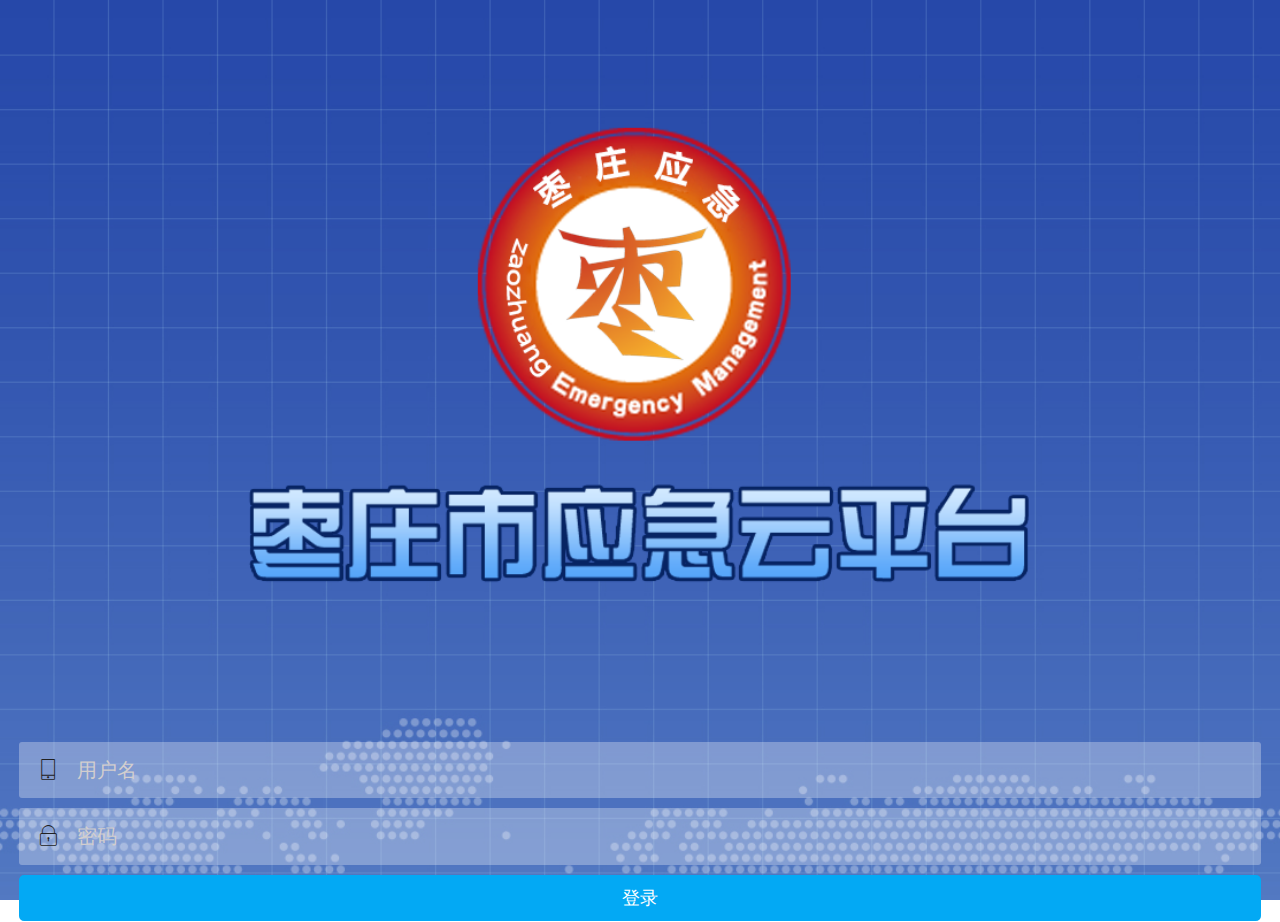
<file: index.html>
<!-- <!doctype html>
<html>
<script type="text/javascript">
    apiready = function () {
        api.openWin({
            name: "index1",
            url: 'index1.html'
        });
    }
</script> -->

<!doctype html>
<html>
<head>
    <meta charset="UTF-8">
    <meta name="viewport" content="maximum-scale=1.0,minimum-scale=1.0,user-scalable=0,width=device-width,initial-scale=1.0"/>
    <meta name="format-detection" content="telephone=no,email=no,date=no,address=no">
    <title>底部导航</title>
    <link rel="stylesheet" type="text/css" href="./css/api.css"/>
    <link rel="stylesheet" type="text/css" href="./css/style.css"/>
    <link rel="stylesheet" type="text/css" href="./css/aui.css"/>
    <style>
        header{ background-color: #fff; }
        /*
        header::after{content: ''; position: absolute;left: 0;background: #c6d1d5;right:0; height: 3px; top: 2.25rem;}
        */
        #footer{
            background: -webkit-linear-gradient(#0187e0, #0063a6);
            background: -o-linear-gradient(#0187e0, #0063a6);
            background: linear-gradient(#0187e0, #0063a6);
        }
        #footer ul li{ font-size: 16px;border-right: 1px solid #fff;color: #a7ddff; padding-top: 34px; padding-bottom: 8px; background: url() no-repeat center 2px; background-size: auto 30px; text-align: center; }
        #footer ul li.active{ color: #fff; }
        #footer ul li:nth-child(1){ background-image: url(./image/bottombtn0101.png); }
        #footer ul li:nth-child(2){ background-image: url(./image/bottombtn0201.png); }
        #footer ul li:nth-child(3){ background-image: url(./image/bottombtn0301.png); }
        #footer ul li:nth-child(4){ background-image: url(./image/bottombtn0401.png); }
        #footer ul li:nth-child(1).active{ background-image: url(./image/bottombtn0102.png); }
        #footer ul li:nth-child(2).active{ background-image: url(./image/bottombtn0202.png); }
        #footer ul li:nth-child(3).active{ background-image: url(./image/bottombtn0302.png); }
        #footer ul li:nth-child(4).active{ background-image: url(./image/bottombtn0402.png); }
		 #footer ul li:last-child{border-right: 0 none;}
     .pad1{padding-top:0.1rem}
        .flex-con{
          overflow: auto
        }
      body{background-image: url(./image/bg.jpg);background-size:cover;}
      .aui-card-list{background:transparent; height:8%; margin-bottom: 0rem;}
      .aui-list{background:transparent;
    border-top:0 none;}
    .aui-list .aui-list-item{border-bottom:0 none;margin-bottom: 10px;background: rgba(255,255,255,0.3);border-radius: 3px;}
    .aui-list .aui-list-item:after{background-color: transparent}
    :-moz-placeholder { /* Mozilla Firefox 4 to 18 */
        color: #d2cece; opacity:1;
    }
    ::-moz-placeholder { /* Mozilla Firefox 19+ */
        color: #d2cece;opacity:1;
    }

    input:-ms-input-placeholder{
        color: #d2cece;opacity:1;
    }

    input::-webkit-input-placeholder{
        color: #d2cece;opacity:1;
    }
    /*.aui-border-t { border-top: 0 none; }
    			.auigreen{color:#b9de13}
    			.aui-list-item-text{color: #acacac !important;}
    			#item-container li{border-bottom:0 none;    padding: 2px 20px;}
    			.datach{background: #dff2ff;padding: 5px 50px !important;color:#369de4}
    			.aui-list .aui-list-item-media{ padding: 0.1rem 0.4rem 0;width: 3.8rem;}
    			.aui-media-list .aui-list-item-inner{padding-top: 0.2rem;padding-bottom: 0.2rem;}
           .aui-content-padded{    top: 30%;}*/
    </style>
</head>
<body>
    <div class="aui-card-list">
      <br><br>
      <div class="aui-card-list-content" align="center">
          <!--<img src="./image/logo.png" style="width:26%"/>-->
      </div>
      <div class="aui-card-list-footer">
      </div>
    </div>
    <section class="aui-content-padded"  >
    <img src="./image/tb.png" style="width:100%;"/>
    <ul class="aui-list aui-form-list">
      <li class="aui-list-item">
          <div class="aui-list-item-inner">
              <div class="aui-list-item-label-icon">
                  <i class="aui-iconfont aui-icon-mobile"></i>
              </div>
              <div class="aui-list-item-input">
                  <input type="text" value="" id="userAccount" placeholder="用户名">
              </div>
          </div>
      </li>
      <li class="aui-list-item">
          <div class="aui-list-item-inner">
              <div class="aui-list-item-label-icon">
                  <i class="aui-iconfont aui-icon-lock"></i>
              </div>
              <div class="aui-list-item-input">
                  <input type="password" value="" id="passwd" placeholder="密码">
              </div>
          </div>
      </li>
      <div class="aui-progress aui-progress" style="display:none;" id="xzjd">
          <div id="jdt" class="aui-progress-bar" style="width: 0%;"></div>
      </div>
    </ul>
    <div class="aui-btn aui-btn-block aui-btn-info aui-btn-sm" onclick="forLogin()">登录</div>
  </section>

</body>
</html>
<script type="text/javascript" src="script/api.js"></script>
<script type="text/javascript" src="script/common.js"></script>
<script type="text/javascript" src="script/aui-dialog.js"></script>
<script type="text/javascript">
    var t1='', type, time=10*1000;
    apiready = function () {

        // api.addEventListener({
        //     name:'offline'
        // }, function(ret, err){
        //     alert('断网了');
        // });

        // checkVersion('1');
        var backSecond = 0;
        api.addEventListener({
            name: 'keyback'
        }, function(ret, err) {
            var curSecond = new Date().getSeconds();
            if (Math.abs(curSecond - backSecond) > 2) {
                backSecond = curSecond;
                api.toast({
                    msg: '连续按两次关闭系统',
                    duration: 2000,
                    location: 'bottom'
                });
            } else {
              api.toLauncher();
              // api.closeWidget({
              //   id: api.appId, //这里改成自己的应用ID
              //   retData: {name:'closeWidget'},
              //   silent:true
              //   });
            }
        });

        api.addEventListener({
            name:'viewappear'
        }, function(ret, err){
            if (t1 != undefined && t1 != '') {
                $api.val($api.byId('userAccount'),'');
                $api.val($api.byId('passwd'),'');
                clearInterval(t1);
            }
        });
    }
    function getMsg() {
        if (getUserInfoByKey("userAccount") == "")
            return;

        var url = host+"/GetNewMessage/"+getUserInfoByKey("userAccount");
        // alert("url="+url);
        api.ajax({
            url: url,  //例如：这是我的地址
            method: 'get',
            dataType: 'text'
        }, function(ret, err) {
          // alert(ret);
            if (ret == "" || !ret.startWith("\"{") || !ret.endWith("}\""))
                return;
            ret = dealStr(ret);
            var data = $api.strToJson(ret);
            if (data.errorCode == '0') {
                if (data.singleInfo != '') {
                    var ids = $api.getStorage('msgid');
// alert(ids+'--'+data.singleInfo)
                    if (ids != undefined && ids != '') {
                        var elem = data.singleInfo.split(",");
                        for (var i = 0; i < elem.length; i ++) {
                          // alert(elem.length+"--"+elem[i])
                            if (ids.indexOf(elem[i]) < 0) {
                                sendMsg();
                                $api.setStorage('msgid', data.singleInfo);
                                break;
                            }
                        }
                    } else {
                        sendMsg();
                        $api.setStorage('msgid', data.singleInfo);
                    }
                }
            }
        });
    }

    function forLogin() {
      // sendMsg();return;
        var url = host+"/Login";
        var userAccount = $api.val($api.byId('userAccount'));
        var passwd = $api.val($api.byId('passwd'));

        if ($api.trim(userAccount) == '') {
            openDialog('请输入用户名!');
            // $api.toast('提示', '请输入用户名!', 1000);
            return;
        }

        if ($api.trim(passwd) == '') {
            openDialog('请输入密码!');
            // $api.toast('提示', '请输入密码!', 1000);
            return;
        }
        openDealWin('html/main', {});

//         url += "/" + userAccount + "/" + passwd;
//
//         api.showProgress();//显示加载进度框
//         api.ajax({
//             url: url,  //例如：这是我的地址
//             method: 'get',
//             dataType: 'text'
//         }, function(ret, err) {
//             api.hideProgress();//隐藏加载进度框
// // alert(ret);
//             if (ret == "" || ret == undefined) {
//                 openDialog('登录失败!');
//                 // $api.toast('提示', '登录失败!', 1000);
//                 return;
//             }
//
//             ret = dealStr(ret);
//             var data = $api.strToJson(ret);
//             if (data.errorCode == '0'){
//                 // 存储用户登录信息
//                 $api.setStorage('userInfo', ret);
//                 //setAjPush(userAccount);
//
//                 if (data["singleInfo"] != undefined && data["singleInfo"] != '')
//                     time = data["singleInfo"] * 1000;
//
//                 getMsg();
//                 t1 = window.setInterval(getMsg, time);
//                 openDealWin('html/main', {});
//             } else {
//                 openDialog(data.errorMsg);
//                 // $api.toast(data.errorMsg, 2000);
//             }
//         });
    }

    // function setAjPush(userName) {
    //     var ajpush = api.require('ajpush');
    //     var param = {
    //         alias : userName,
    //         tags : [userName]
    //     };
    //     ajpush.bindAliasAndTags(param, function(ret) {
    //         var statusCode = ret.statusCode;
    //     });
    //
    //     ajpush.init(function(ret) {
    //         if (ret && ret.status) {
    //             //success
    //             ajpush.setListener(function(ret) {
    //                 var id = ret.id;
    //                 var title = ret.title;
    //                 var content = ret.content;
    //                 var extra = ret.extra;
    //                 alert("id=" + id + ",title=" + title + ",content=" + content + ",extra=" + extra);
    //             });
    //         }
    //     });
    // }

</script>
</file>
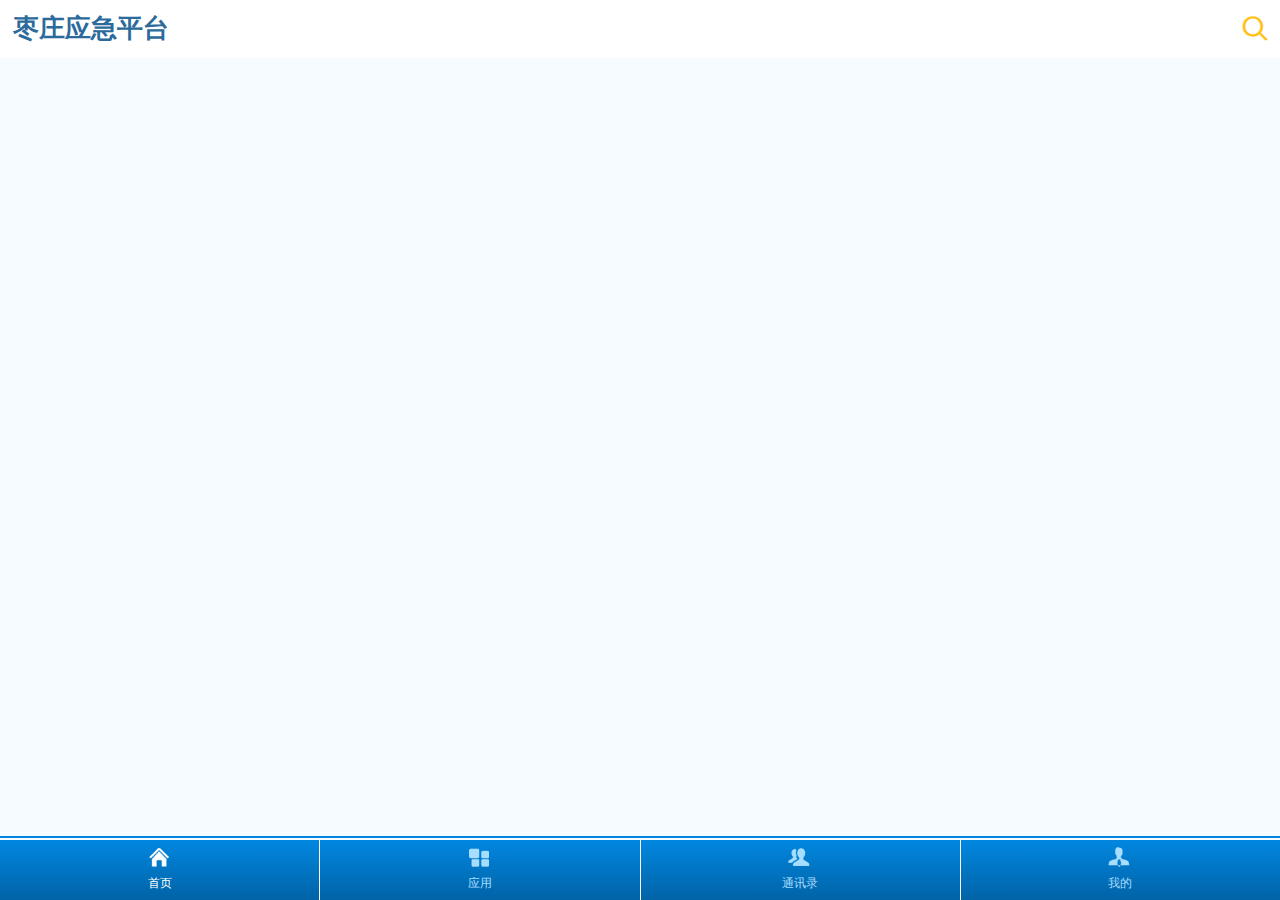
<file: html/main.html>
<!doctype html>
<html>
<head>
    <meta charset="UTF-8">
    <meta name="viewport" content="maximum-scale=1.0,minimum-scale=1.0,user-scalable=0,width=device-width,initial-scale=1.0"/>
    <meta name="format-detection" content="telephone=no,email=no,date=no,address=no">
    <title>底部导航</title>
    <link rel="stylesheet" type="text/css" href="../css/api.css"/>
    <link rel="stylesheet" type="text/css" href="../css/style.css"/>
    <link rel="stylesheet" type="text/css" href="../css/aui.css"/>
    <style>
        header{ background-color: #fff; }
        /*
        header::after{content: ''; position: absolute;left: 0;background: #c6d1d5;right:0; height: 3px; top: 2.25rem;}
        */
        #footer{
            background: -webkit-linear-gradient(#0187e0, #0063a6);
            background: -o-linear-gradient(#0187e0, #0063a6);
            background: linear-gradient(#0187e0, #0063a6);
        }



        #footer ul li{ font-size: 16px;border-right: 1px solid #fff;color: #a7ddff; padding-top: 34px; padding-bottom: 8px; background: url() no-repeat center 2px; background-size: auto 30px; text-align: center; }
        #footer ul li.active{ color: #fff; }
        #footer ul li:nth-child(1){ background-image: url(../image/bottombtn0101.png); }
        #footer ul li:nth-child(2){ background-image: url(../image/bottombtn0201.png); }
        #footer ul li:nth-child(3){ background-image: url(../image/bottombtn0301.png); }
        #footer ul li:nth-child(4){ background-image: url(../image/bottombtn0401.png); }
        #footer ul li:nth-child(1).active{ background-image: url(../image/bottombtn0102.png); }
        #footer ul li:nth-child(2).active{ background-image: url(../image/bottombtn0202.png); }
        #footer ul li:nth-child(3).active{ background-image: url(../image/bottombtn0302.png); }
        #footer ul li:nth-child(4).active{ background-image: url(../image/bottombtn0402.png); }
		    #footer ul li:last-child{border-right: 0 none;}
        .pad1{padding-top:0.1rem}
        .flex-con{overflow: auto}
        #footer ul li {font-size: 12px;}
    </style>
</head>
<body>
<div id="wrap" class="flex-wrap flex-vertical">
    <header class="aui-bar aui-bar-nav">
      <div class="aui-pull-left aui-font-size-20" style="font-weight: 700;">枣庄应急平台</div>
      <div class="aui-pull-left pad1 aui-font-size-14"><span id="title_zby"></span></div>
      <a class="aui-pull-right aui-btn" onclick="openDealWin('yy_zhcx')">
          <span class="aui-iconfont aui-icon-search"></span>
      </a>
    </header>
    <div id="main" class="main flex-con">

    </div>
    <div id="footer" class="border-t">
        <ul class="flex-wrap" >
           <li tapmode="hover" id="sy" onclick="randomSwitchBtn( this );" class="flex-con active" >首页</li>
           <li tapmode="hover" onclick="randomSwitchBtn( this );" class="flex-con" >应用</li>
           <li tapmode="hover" onclick="randomSwitchBtn( this );" class="flex-con" >通讯录</li>
           <li tapmode="hover" onclick="randomSwitchBtn( this );" class="flex-con" >我的</li>
       </ul>
    </div>
</div>
</body>
</html>
<script type="text/javascript" src="../script/api.js"></script>
<script type="text/javascript" src="../script/common.js"></script>
<script type="text/javascript" src="../script/aui-dialog.js"></script>
<script type="text/javascript">
    apiready = function () {
        $api.fixStatusBar( $api.dom('header') );
        document.getElementById("title_zby").innerHTML = getUserInfoByKey("userName");
        // document.getElementById("title_js").innerHTML = getUserInfoByKey("groupCodeName");
        api.setStatusBarStyle({
            style: 'dark',
            color: '#6ab494'
        });

        funIniGroup();
        var backSecond = 0;
        api.addEventListener({
            name: 'keyback'
        }, function(ret, err) {
            var curSecond = new Date().getSeconds();
            if (Math.abs(curSecond - backSecond) > 2) {
                backSecond = curSecond;
                api.toast({
                    msg: '连续按两次关闭系统',
                    duration: 2000,
                    location: 'bottom'
                });
            } else {
              api.toLauncher();
              // api.closeWidget({
              //   id: api.appId, //这里改成自己的应用ID
              //   retData: {name:'closeWidget'},
              //   silent:true
              //   });
            }
        });

        api.addEventListener({
            name:'noticeclicked'
        },function(ret,err){
            api.closeToWin({
                name: 'html/main'
            });
            api.cancelNotification({id: -1});
            randomSwitchBtn( document.getElementById("sy") );
        });

    }

    function funIniGroup(){
        var eFootLis = $api.domAll('#footer li'),
            frames = [];
        for (var i = 0,len = eFootLis.length; i < len; i++) {
            frames.push( {
                name: 'frame'+i,
                url: './frame'+i+'.html',
                bgColor : 'rgba(0,0,0,.2)',
                bounces:true
            } )
        }
        api.openFrameGroup({
            name: 'group',
            scrollEnabled: false,
            rect: {
                x: 0,
                y: $api.dom('header').offsetHeight,
                w: api.winWidth,
                h: api.winHeight-$api.dom('header').offsetHeight-$api.dom('#footer').offsetHeight
            },
            index: 0,
            frames: frames
        }, function (ret, err) {

        });
    }

    // 随意切换按钮
    function randomSwitchBtn( tag ) {
        if( tag == $api.dom('#footer li.active') )return;
        var eFootLis = $api.domAll('#footer li'),
            //eHeaderLis = $api.domAll('header li'),
            index = 0;
        for (var i = 0,len = eFootLis.length; i < len; i++) {
            if( tag == eFootLis[i] ){
                index = i;
            }else{
                $api.removeCls(eFootLis[i], 'active');
            }
        }
        $api.addCls( eFootLis[index], 'active');
        api.setFrameGroupIndex({
            name: 'group',
            index: index
        });
    }

    function setframe() {
      api.setFrameGroupIndex({
          name: 'group',
          index: index
      });
    }
</script>
</file>
<file: css/api.css>
html{
	font-family: sans-serif;
}
html,body,header,section,footer,div,ul,ol,li,img,a,span,em,del,legend,center,strong,var,fieldset,form,label,dl,dt,dd,cite,input,hr,time,mark,code,figcaption,figure,textarea,h1,h2,h3,h4,h5,h6,p{
	margin:0;
	border:0;
	padding:0;
	font-style:normal;
}
html,body {
	-webkit-touch-callout:none;
	-webkit-text-size-adjust:none;
	-webkit-tap-highlight-color:rgba(0, 0, 0, 0);
	-webkit-user-select:none;
	background-color: #fff;
}
nav,article,aside,details,main,header,footer,section,fieldset,figcaption,figure{
	display: block;
}
img,a,button,em,del,strong,var,label,cite,small,time,mark,code,textarea{
	display:inline-block;
}
header,section,footer {
	position:relative;
}
ol,ul{
	list-style:none;
}
input,button,textarea {
	border:0;
	margin:0;
	padding:0;
	font-size:1em;
	line-height:1em;
	/*-webkit-appearance:none;*/
	background-color:rgba(0, 0, 0, 0);
}
span{
	display:inline-block;
}
a:active, a:hover {
  outline: 0;
}
a, a:visited{
	text-decoration:none;
}

label, .wordWrap{
    word-wrap: break-word;
    word-break: break-all;
}
table {
  border-collapse: collapse;
  border-spacing: 0;
}
td,th {
  padding: 0;
}
.clearfix:after{
	content: ' ';
	display: block;
	clear: both;
	visibility:hidden;
	line-height: 0;
	height:0;
}
.loading_more{
	display: block;
	height: 1.5em;
	width: 100%;
}
.loading_more:before {
	display: inline-block; vertical-align: text-bottom;
	content: ' '; height: 16px; width: 16px; margin-right: 6px;
	background: url(../image/loading_more.gif) no-repeat center;
	-webkit-background-size: contain;
	background-size: contain;
} 
.loading_more:after {
	content: '加载更多';	
}
</file>
<file: css/style.css>
html,body {  font-size:14px; height:100%;  }
.hover{ opacity: .8; }

.flex-wrap{ display: -webkit-box;	display: -webkit-flex;	display: flex; }
.flex-con{     -webkit-box-flex: 1;     -webkit-flex: 1;    flex: 1;}
.flex-vertical{ -webkit-box-orient: vertical;-webkit-flex-flow: column;flex-flow: column;}

.border-t,
.border-b{ position:relative;  }
.border-t:before,
.border-b:after{     content: '';     position: absolute;     left: 0;  top:0;     background: #ddd;   right:0;    height: 1px;     -webkit-transform: scaleY(0.5);             transform: scaleY(0.5);     -webkit-transform-origin: 0 0;             transform-origin: 0 0; }
.border-b:after{ top:auto; bottom:0;  }
.border-t:before{top: -4px;  background: #0285dd;-webkit-transform: none;transform:none;height:2px;}
#wrap{ height: 100%; }
.main{background:#f6fbff}
.aui-icon-search:before{    font-weight: 900;color:#ffc107;
    text-shadow: 1px 0px 1px #fff, -1px 0px 1px #ffc107;}
    .aui-list.aui-list-in .aui-list-item:after {
        height: 0;
    }
    .aui-list.aui-list-in .aui-list-item:after {
        /* left: 0.75rem; */
    }
    .aui-list .aui-list-item:after {
        width: 100%;
        height: 1px;
        background-color: #dddddd;
        display: block;
        content: '';
        position: absolute;
        top: auto;
        right: auto;
        bottom: 0;
        left: 0;
        z-index: 2;
        -webkit-transform-origin: 50% 100%;
        transform-origin: 50% 100%;
        pointer-events: none;
    }
    .aui-list.aui-list-in .aui-list-item-inner:after {
        width: 100%;
        height: 1px;
        background-color: #dddddd;
        display: block;
        content: '';
        position: absolute;
        top: auto;
        right: auto;
        bottom: 0;
        left: 0;
        -webkit-transform-origin: 50% 100%;
        transform-origin: 50% 100%;
    }
    .d-1{background: url(../image/b-1.png) no-repeat center;background-size: contain;}
    .d-1:hover{background: url(../image/b-1hover.png) no-repeat center;background-size: contain;}
    .d-1:active{background: url(../image/b-1hover.png) no-repeat center;background-size: 90% 90%;}
    .d-2{background: url(../image/b-2.png) no-repeat center;background-size: contain;}
    .d-2:hover{background: url(../image/b-2hover.png) no-repeat center;background-size: contain;}
    .d-2:active{background: url(../image/b-2hover.png) no-repeat center;background-size: 90% 90%;}
    .d-3{background: url(../image/b-3.png) no-repeat center;background-size: contain;}
    .d-3:hover{background: url(../image/b-3hover.png) no-repeat center;background-size: contain;}
    .d-3:active{background: url(../image/b-3hover.png) no-repeat center;background-size: 90% 90%;}
    .d-4{background: url(../image/b-4.png) no-repeat center;background-size: contain;}
    .d-4:hover{background: url(../image/b-4hover.png) no-repeat center;background-size: contain;}
    .d-4:active{background: url(../image/b-4hover.png) no-repeat center;background-size: 90% 90%;}
    .d-5{background: url(../image/b-5.png) no-repeat center;background-size: contain;}
    .d-5:hover{background: url(../image/b-5hover.png) no-repeat center;background-size: contain;}
    .d-5:active{background: url(../image/b-5hover.png) no-repeat center;background-size: 90% 90%;}
    .d-6{background: url(../image/b-6.png) no-repeat center;background-size: contain;}
    .d-6:hover{background: url(../image/b-6hover.png) no-repeat center;background-size: contain;}
    .d-6:active{background: url(../image/b-6hover.png) no-repeat center;background-size: 90% 90%;}
    .d-7{background: url(../image/b-7.png) no-repeat center;background-size: contain;}
    .d-7:hover{background: url(../image/b-7hover.png) no-repeat center;background-size: contain;}
    .d-7:active{background: url(../image/b-7hover.png) no-repeat center;background-size: 90% 90%;}
    .d-8{background: url(../image/b-8.png) no-repeat center;background-size: contain;}
    .d-8:hover{background: url(../image/b-8hover.png) no-repeat center;background-size: contain;}
    .d-8:active{background: url(../image/b-8hover.png) no-repeat center;background-size: 90% 90%;}
    .d-9{background: url(../image/b-9.png) no-repeat center;background-size: contain;}
    .d-9:hover{background: url(../image/b-9hover.png) no-repeat center;background-size: contain;}
    .d-9:active{background: url(../image/b-9hover.png) no-repeat center;background-size: 90% 90%;}
    .d-10{background: url(../image/b-10.png) no-repeat center;background-size: contain;}
    .d-10:hover{background: url(../image/b-10hover.png) no-repeat center;background-size: contain;}
    .d-10:active{background: url(../image/b-10hover.png) no-repeat center;background-size: 90% 90%;}
    .d-11{background: url(../image/b-11.png) no-repeat center;background-size: contain;}
    .d-11:hover{background: url(../image/b-11hover.png) no-repeat center;background-size: contain;}
    .d-11:active{background: url(../image/b-11hover.png) no-repeat center;background-size: 90% 90%;}
    .d-12{background: url(../image/b-12.png) no-repeat center;background-size: contain;}
    .d-12:hover{background: url(../image/b-12hover.png) no-repeat center;background-size: contain;}
    .d-12:active{background: url(../image/b-12hover.png) no-repeat center;background-size: 90% 90%;}
    .d-13{background: url(../image/b-13.png) no-repeat center;background-size: contain;}
    .d-13:hover{background: url(../image/b-13hover.png) no-repeat center;background-size: contain;}
    .d-13:active{background: url(../image/b-13hover.png) no-repeat center;background-size: 90% 90%;}
    .d-14{background: url(../image/b-14.png) no-repeat center;background-size: contain;}
    .d-14:hover{background: url(../image/b-14hover.png) no-repeat center;background-size: contain;}
    .d-14:active{background: url(../image/b-14hover.png) no-repeat center;background-size: 90% 90%;}
</file>
<file: css/aui.css>
/*
 * =========================================================================
 * APIClud - AUI UI 框架    流浪男  QQ：343757327  http://www.auicss.com
 * Verson 2.1
 * =========================================================================
 */
 /*初始化类*/
@charset "UTF-8";
html{
	font-family: "Helvetica Neue", Helvetica, sans-serif;
	font-size: 20px;
}
html,body {
	-webkit-touch-callout:none;
	-webkit-text-size-adjust:none;
	-webkit-tap-highlight-color:rgba(0, 0, 0, 0);
	-webkit-user-select:none;
	width: 100%;
}
body {
	line-height: 1.5;
	font-size: 0.8rem;
	color: #212121;
	background-color: #ffffff;
	outline: 0;
}
html,body,header,section,footer,div,ul,ol,li,img,a,span,em,del,legend,center,strong,var,fieldset,form,label,dl,dt,dd,cite,input,hr,time,mark,code,figcaption,figure,textarea,h1,h2,h3,h4,h5,h6,p{
	margin:0;
	border:0;
	padding:0;
	font-style:normal;
}
* {
	-webkit-box-sizing: border-box;
	      	box-sizing: border-box;
	-webkit-user-select: none;
	-webkit-tap-highlight-color: transparent;
	outline: none;
}
@media only screen and (min-width: 400px) {
	html {
		font-size: 21.33333333px !important;
	}
}
@media only screen and (min-width: 414px) {
	html {
		font-size: 21px !important;
	}
}
@media only screen and (min-width: 480px) {
	html {
		font-size: 25.6px !important;
	}
}
ul, li {
	list-style: none;
}
p {
	font-size: 0.7rem;
	color: #757575;
}
a {
	color: #0062cc;
	text-decoration: none;
	background-color: transparent;
}
textarea {
	overflow: hidden;
	resize: none;
}
button {
	overflow: visible;
}
button,select {
	text-transform: none;
}
button,input,select,textarea {
	font: inherit;
	color: inherit;
}
/*自动隐藏文字*/
.aui-ellipsis-1 {
	overflow: hidden;
	white-space: nowrap;
	text-overflow: ellipsis;
}
.aui-ellipsis {
	display: -webkit-box;
	overflow: hidden;
	text-overflow: ellipsis;
	word-wrap: break-word;
	word-break: break-all;
	white-space: normal !important;
	-webkit-line-clamp: 1;
	-webkit-box-orient: vertical;
}
.aui-ellipsis-2 {
	display: -webkit-box;
	overflow: hidden;
	text-overflow: ellipsis;
	word-wrap: break-word;
	word-break: break-all;
	white-space: normal !important;
	-webkit-line-clamp: 2;
	-webkit-box-orient: vertical;
}
/*水平线*/
.aui-hr {
	width: 100%;
	position: relative;
	border-top: 1px solid #dddddd;
	height: 1px;
}
@media screen and (-webkit-min-device-pixel-ratio:1.5) {
	.aui-hr{
		border: none;
        background-size: 100% 1px;
		background-repeat: no-repeat;
		background-position: top;
        background-image: linear-gradient(0,#dddddd,#dddddd 50%,transparent 50%);
        background-image: -webkit-linear-gradient(90deg,#dddddd,#dddddd 50%,transparent 50%);
	}
}
/*内外边距类*/
.aui-padded-0 {
	padding: 0 !important;
}
.aui-padded-5 {
	padding: 0.25rem !important;
}
.aui-padded-10 {
	padding: 0.5rem !important;
}
.aui-padded-15 {
	padding: 0.75rem !important;
}
.aui-padded-t-0 {
	padding-top: 0 !important;
}
.aui-padded-t-5 {
	padding-top: 0.25rem !important;
}
.aui-padded-t-10 {
	padding-top: 0.5rem !important;
}
.aui-padded-t-15 {
	padding-top: 0.75rem !important;
}
.aui-padded-b-0 {
	padding-bottom: 0 !important;
}
.aui-padded-b-5 {
	padding-bottom: 0.25rem !important;
}
.aui-padded-b-10 {
	padding-bottom: 0.5rem !important;
}
.aui-padded-b-15 {
	padding-bottom: 0.75rem !important;
}
.aui-padded-l-0 {
	padding-left: 0 !important;
}
.aui-padded-l-5 {
	padding-left: 0.25rem !important;
}
.aui-padded-l-10 {
	padding-left: 0.5rem !important;
}
.aui-padded-l-15 {
	padding-left: 0.75rem !important;
}
.aui-padded-r-0 {
	padding-right: 0 !important;
}
.aui-padded-r-5 {
	padding-right: 0.25rem !important;
}
.aui-padded-r-10 {
	padding-right: 0.5rem !important;
}
.aui-padded-r-15 {
	padding-right: 0.75rem !important;
}
.aui-margin-0 {
	margin: 0 !important;
}
.aui-margin-5 {
	margin: 0.25rem !important;
}
.aui-margin-10 {
	margin: 0.5rem !important;
}
.aui-margin-15 {
	margin: 0.75rem !important;
}
.aui-margin-t-0 {
	margin-top: 0.25rem !important;
}
.aui-margin-t-5 {
	margin-top: 0 !important;
}
.aui-margin-t-10 {
	margin-top: 0.5rem !important;
}
.aui-margin-t-15 {
	margin-top: 0.75rem !important;
}
.aui-margin-b-0 {
	margin-bottom: 0 !important;
}
.aui-margin-b-1 {
	margin-bottom: 0.1rem !important;
}
.aui-margin-b-5 {
	margin-bottom: 0.25rem !important;
}
.aui-margin-b-10 {
	margin-bottom: 0.5rem !important;
}
.aui-margin-b-15 {
	margin-bottom: 0.75rem !important;
}
.aui-margin-l-0 {
	margin-left: 0 !important;
}
.aui-margin-l-5 {
	margin-left: 0.25rem !important;
}
.aui-margin-l-10 {
	margin-left: 0.5rem !important;
}
.aui-margin-l-15 {
	margin-left: 0.75rem !important;
}
.aui-margin-r-0 {
	margin-right: 0 !important;
}
.aui-margin-r-5 {
	margin-right: 0.25rem !important;
}
.aui-margin-r-10 {
	margin-right: 0.5rem !important;
}
.aui-margin-r-15 {
	margin-right: 0.75rem !important;
}
.aui-clearfix {
	clear: both;
}
.aui-clearfix:before {
	display: table;
	content: " ";
}
.aui-clearfix:after {
	clear: both;
}
/*文字对齐*/
.aui-text-left {
	text-align: left !important;
}
.aui-text-center {
	text-align: center !important;
}
.aui-text-justify {
	text-align: justify !important;
}
.aui-text-right {
	text-align: right !important;
}
/*文字、背景颜色*/
h1,h2,h3,h4,h5,h6 {
	font-weight: 400;
}
h1 {
	font-size: 1.2rem;
}
h2 {
	font-size: 1rem;
}
h3 {
	font-size: 0.8rem;
}
h4 {
	font-size: 0.7rem;
}
h5 {
	font-size: 0.7rem;
	font-weight: normal;
	color: #757575;
}
h6 {
	font-size: 0.7rem;
	font-weight: normal;
	color: #757575;
}
h1 small,h2 small,h3 small,h4 small {
	font-weight: normal;
	line-height: 1;
	color: #757575;
}
h5 small,h6 small {
	font-weight: normal;
	line-height: 1;
	color: #757575;
}
h1 small,h2 small,h3 small {
	font-size: 65%;
}
h4 small,h5 small,h6 small {
	font-size: 75%;
}
img {
	max-width: 100%;
	display: block;
}
.aui-font-size-12 {
	font-size: 0.6rem !important;
}
.aui-font-size-14 {
	font-size: 0.7rem !important;
}
.aui-font-size-16 {
	font-size: 0.8rem !important;
}
.aui-font-size-18 {
	font-size: 0.9rem !important;
}
.aui-font-size-20 {
	font-size: 1rem !important;
}
.aui-text-default {
	color: #212121 !important;
}
.aui-text-white {
	color: #ffffff !important;
}
.aui-text-primary {
	color: #00bcd4 !important;
}
.aui-text-success {
	color: #009688 !important;
}
.aui-text-info {
	color: #03a9f4 !important;
}
.aui-text-warning {
	color: #ffc107 !important;
}
.aui-text-danger {
	color: #e51c23 !important;
}
.aui-text-pink {
	color: #e91e63 !important;
}
.aui-text-purple {
	color: #673ab7 !important;
}
.aui-text-indigo {
	color: #3f51b5 !important;
}
.aui-bg-default {
	background-color: #f5f5f5 !important;
}
.aui-bg-primary {
	background-color: #00bcd4 !important;
}
.aui-bg-success {
	background-color: #009688 !important;
}
.aui-bg-info {
	background-color: #03a9f4 !important;
}
.aui-bg-warning {
	background-color: #f1c40f !important;
}
.aui-bg-danger {
	background-color: #e51c23 !important;
}
.aui-bg-pink {
	background-color: #e91e63 !important;
}
.aui-bg-purple {
	background-color: #673ab7 !important;
}
.aui-bg-indigo {
	background-color: #3f51b5 !important;
}
/*警告、成功颜色*/
.aui-warning,
.aui-warning label,
.aui-warning .aui-input,
.aui-warning .aui-iconfont {
	color: #e51c23 !important;
}
.aui-success,
.aui-success label,
.aui-success .aui-input,
.aui-success .aui-iconfont {
	color: #009688 !important;
}
/*对齐,显示，隐藏等*/
.aui-pull-right {
	float: right !important;
}
.aui-pull-left {
	float: left !important;
}
.aui-hide {
	display: none !important;
}
.aui-show {
	display: block !important;
}
.aui-invisible {
	visibility: hidden;
}
.aui-inline {
	display: inline-block;
	vertical-align: top;
}
.aui-mask {
    position: fixed;
    width: 100%;
    height: 100%;
    top: 0;
    left: 0;
    background: rgba(0, 0, 0, 0.3);
    opacity: 0;
    z-index: 99;
    visibility: hidden;
    -webkit-transition: opacity .3s,-webkit-transform .3s;
    transition: opacity .3s,transform .3s;
}
.aui-mask.aui-mask-in {
	visibility: visible;
  	opacity: 1;
}
.aui-mask.aui-mask-out {
	opacity: 0;
}
img.aui-img-round {
	border-radius: 50%;
}
/*基本容器*/
.aui-content {
	-webkit-overflow-scrolling: touch;
	overflow-x: hidden;
	word-break: break-all;
}
.aui-content-padded {
  	margin: 0.75rem;
  	position: relative;
  	word-break: break-all;
  	-webkit-overflow-scrolling: touch;
}
/*栅格类*/
.aui-row {
	overflow: hidden;
	margin: 0;
}
.aui-row-padded {
	margin-left: -0.125rem;
	margin-right: -0.125rem;
}
.aui-row-padded [class*=aui-col-] {
	padding: 0.125rem;
}
.aui-col-xs-1,.aui-col-xs-2,.aui-col-xs-3,.aui-col-xs-4,.aui-col-xs-5,.aui-col-xs-6,.aui-col-xs-7,.aui-col-xs-8,.aui-col-xs-9,.aui-col-xs-10,.aui-col-xs-11,.aui-col-5 {
	position: relative;
	float: left;
}
.aui-col-xs-12 {
	width: 100%;
	position: relative;
}
.aui-col-xs-11 {
	width: 91.66666667%;
}
.aui-col-xs-10 {
	width: 83.33333333%;
}
.aui-col-xs-9 {
	width: 75%;
}
.aui-col-xs-8 {
	width: 66.66666667%;
}
.aui-col-xs-7 {
	width: 58.33333333%;
}
.aui-col-xs-6 {
	width: 50%;
}
.aui-col-xs-5 {
	width: 41.66666667%;
}
.aui-col-xs-4 {
	width: 33.33333333%;
}
.aui-col-xs-3 {
	width: 25%;
}
.aui-col-xs-2 {
	width: 16.66666667%;
}
.aui-col-xs-1 {
	width: 8.33333333%;
}
.aui-col-5 {
	width: 20%;
}
/*标签*/
.aui-label {
	display: inline-block;
	padding: 0.2rem 0.25rem;
	font-size: 0.6rem;
	line-height: 1;
	color: #616161;
    background-color: #dddddd;
	text-align: center;
	white-space: nowrap;
	vertical-align: middle;
	border-radius: 0.15rem;
	position: relative;
}

.aui-label-primary {
	color: #ffffff;
	background-color: #00bcd4;
}
.aui-label-success {
	color: #ffffff;
	background-color: #009688;
}
.aui-label-info {
  color: #ffffff;
  background-color: #03a9f4;
}
.aui-label-warning {
	color: #ffffff;
	background-color: #ffc107;
}
.aui-label-danger {
	color: #ffffff;
	background-color: #e51c23;
}
.aui-label-outlined {
	background-color: transparent;
	position: relative;
}
.aui-label-outlined:after {
    -webkit-border-radius: 2px;
    border-radius: 2px;
    height: 200%;
    content: '';
    width: 200%;
	border: 1px solid #d9d9d9;
    position: absolute;
    top: -1px;
    left: -1px;
    transform: scale(0.5);
    -webkit-transform: scale(0.5);
    transform-origin: 0 0;
    -webkit-transform-origin: 0 0;
    z-index: 1;
}
.aui-label-outlined.aui-label-primary,
.aui-label-outlined.aui-label-primary:after {
	color: #00bcd4;
	border-color: #00bcd4;
}
.aui-label-outlined.aui-label-success,
.aui-label-outlined.aui-label-success:after {
	color: #009688;
	border-color: #009688;
}
.aui-label-outlined.aui-label-info,
.aui-label-outlined.aui-label-info:after {
  	color: #03a9f4;
  	border-color: #03a9f4;
}
.aui-label-outlined.aui-label-warning,
.aui-label-outlined.aui-label-warning:after {
	color: #ffc107;
	border-color: #ffc107;
}
.aui-label-outlined.aui-label-danger,
.aui-label-outlined.aui-label-danger:after {
	color: #e51c23;
	border-color: #e51c23;
}
.aui-label .aui-iconfont {
	font-size: 0.6rem;
}
/*角标*/
.aui-badge {
	display: inline-block;
	width: auto;
	text-align: center;
	min-width: 0.8rem;
	height: 0.8rem;
    line-height: 0.8rem;
    padding: 0 0.2rem;
    font-size: 0.6rem;
    color: #ffffff;
    background-color: #ff2600;
    border-radius: 0.4rem;
    position: absolute;
    top: 0.2rem;
    left: 60%;
    z-index: 99;
}
.aui-dot {
	display: inline-block;
    width: 0.4rem;
    height: 0.4rem;
    background: #ff2600;
    border-radius: 0.5rem;
    position: absolute;
    top: 0.3rem;
    right: 20%;
    z-index: 99;
}
/*按钮样式*/
button, .aui-btn {
	position: relative;
	display: inline-block;
	font-size: 0.7rem;
	font-weight: 400;
	font-family: inherit;
	text-decoration: none;
	text-align: center;
	margin: 0;
	background: #dddddd;
	padding: 0 0.6rem;
	height: 1.5rem;
	line-height: 1.5rem;
	border-radius: 0.2rem;
	white-space: nowrap;
	text-overflow: ellipsis;
	vertical-align: middle;
	-webkit-box-sizing: border-box;
			box-sizing: border-box;
	-webkit-user-select: none;
	      	user-select: none;
}
.aui-btn:active {
	color: #212121;
	background-color: #bdbdbd;
}
.aui-btn-primary {
	color: #ffffff;
	background-color: #00bcd4;
}
.aui-btn-primary.aui-active, .aui-btn-primary:active {
	color: #ffffff;
	background-color: #00acc1;
}
.aui-btn-success {
	color: #ffffff;
	background-color: #009688;
}
.aui-btn-success.aui-active, .aui-btn-success:active {
	color: #fff;
	background-color: #00897b;
}
.aui-btn-info {
	color: #ffffff !important;
	background-color: #03a9f4 !important;
}
.aui-btn-info.aui-active, .aui-btn-info:active {
	color: #fff !important;
	background-color: #039be5 !important;
}
.aui-btn-warning {
	color: #ffffff !important;
	background-color: #ffc107 !important;
}
.aui-btn-warning.aui-active, .aui-btn-warning:active {
	color: #ffffff !important;
	background-color: #ffb300 !important;
}
.aui-btn-danger {
	color: #ffffff !important;
	background-color: #e51c23 !important;
}
.aui-btn-danger.aui-active, .aui-btn-danger:active {
	color: #ffffff !important;
	background-color: #dd191b !important;
}
.aui-btn-block {
	display: block;
	width: 100%;
	height: 2.5rem;
	line-height: 2.55rem;
	margin-bottom: 0;
	font-size: 0.9rem;
}
.aui-btn-block.aui-btn-sm {
	font-size: 0.7rem;
	height: 1.8rem;
	line-height: 1.85rem;
}
.aui-btn .aui-iconfont, .aui-btn-block .aui-iconfont {
	margin-right: 0.3rem;
}
.aui-btn .aui-badge, .aui-btn-block .aui-badge {
	margin-left: 0.3rem;
}
.aui-btn-outlined {
	background: transparent !important;
	border: 1px solid #bdbdbd;
}
.aui-btn-outlined:active {
	background: transparent !important;
}
.aui-btn-default.aui-btn-outlined {
	color: #bdc3c7 !important;
	border: 1px solid #dcdcdc !important;
}
.aui-btn-primary.aui-btn-outlined {
	color: #00bcd4 !important;
	border: 1px solid #00bcd4 !important;
}
.aui-btn-success.aui-btn-outlined {
	color: #009688 !important;
	border: 1px solid #009688 !important;
}
.aui-btn-info.aui-btn-outlined {
	color: #03a9f4 !important;
	border: 1px solid #03a9f4 !important;
}
.aui-btn-warning.aui-btn-outlined {
	color: #ffc107 !important;
	border: 1px solid #ffc107 !important;
}
.aui-btn-danger.aui-btn-outlined {
	color: #e51c23 !important;
	border: 1px solid #e51c23 !important;
}
/*
*表单类\输入框\radio\checkbox
**/
.aui-input,
input[type="text"],
input[type="password"],
input[type="search"],
input[type="email"],
input[type="tel"],
input[type="url"],
input[type="date"],
input[type="datetime-local"],
input[type="time"],
input[type="number"],
select,
textarea {
    border: none;
    background-color: transparent;
    border-radius: 0;
    box-shadow: none;
    display: block;
    padding: 0;
    margin: 0;
    width: 100%;
    height: 2.2rem;
    line-height: normal;
    color: #424242;
    font-size: 0.8rem;
    font-family: inherit;
    box-sizing: border-box;
    -webkit-user-select: text;
            user-select: text;
    -webkit-appearance: none;
            appearance: none;
}
input[type="search"]::-webkit-search-cancel-button {
	display: none;
}
.aui-scroll-x {
	position: relative;
	overflow-y: auto;
	-webkit-overflow-scrolling: touch;
}
.aui-scroll-y {
	position: relative;
	width: 100%;
	overflow-x: auto;
	-webkit-overflow-scrolling: touch;
}
::-webkit-scrollbar{
	width:0px;
}
/*列表*/
.aui-list {
    position: relative;
    font-size: 0.8rem;
    background-color: #ffffff;
    border-top: 1px solid #dddddd;
}
.aui-list1 {
    position: relative;
    font-size: 0.8rem;
    background-color: #ffffff;
}
.aui-list1 .aui-list-item {
    list-style: none;
    margin: 0;
    padding: 0;
    padding-left: 0.75rem;
    color: #212121;
    position: relative;
    min-height: 2.2rem;
    -webkit-box-sizing: border-box;
    		box-sizing: border-box;
    display: -webkit-box;
    display: -webkit-flex;
    display: flex;
    -webkit-box-pack: justify;
    -webkit-justify-content: space-between;
    		justify-content: space-between;
}
.aui-list .aui-content {
	overflow: hidden;
}
.aui-list.aui-list-noborder,
.aui-list.aui-list-noborder {
    border-top: none;
}
.aui-list .aui-list-header {
    background-color: #dddddd;
    color: #212121;
    position: relative;
    font-size: 0.6rem;
    padding: 0.4rem 0.75rem;
    -webkit-box-sizing: border-box;
    		box-sizing: border-box;
    display: -webkit-box;
    display: -webkit-flex;
    display: flex;
    -webkit-box-pack: justify;
    -webkit-justify-content: space-between;
    		justify-content: space-between;
    -webkit-box-align: center;
    -webkit-align-items: center;
    		align-items: center;
}
.aui-list .aui-list-item {
    list-style: none;
    margin: 0;
    padding: 0;
    padding-left: 0.75rem;
    color: #212121;
    position: relative;
    min-height: 2.2rem;
    -webkit-box-sizing: border-box;
    		box-sizing: border-box;
    display: -webkit-box;
    display: -webkit-flex;
    display: flex;
    -webkit-box-pack: justify;
    -webkit-justify-content: space-between;
    		justify-content: space-between;
}
.aui-list.aui-list-noborder .aui-list-item:last-child {
    border-bottom: 0;
}
.aui-list .aui-list-item-inner {
    position: relative;
    min-height: 2.2rem;
	padding-right: 0.75rem;
    width: 100%;
    -webkit-box-sizing: border-box;
    		box-sizing: border-box;
    display: -webkit-box;
    display: -webkit-flex;
    display: flex;
    -webkit-box-flex: 1;
    -webkit-box-pack: justify;
    -webkit-justify-content: space-between;
			justify-content: space-between;
    -webkit-box-align: center;
    -webkit-align-items: center;
			align-items: center;
}

.aui-list .aui-list-item:active {
    background-color: #f5f5f5;
}
.aui-list .aui-list-item-text {
    font-size: 0.7rem;
    color: #757575;
    position: relative;
    -webkit-box-sizing: border-box;
    		box-sizing: border-box;
    display: -webkit-box;
    display: -webkit-flex;
    display: flex;
    -webkit-box-pack: justify;
    -webkit-justify-content: space-between;
            justify-content: space-between;
    -webkit-align-items: center;
    		align-items: center;
}
.aui-list .aui-list-item-title {
    font-size: 0.8rem;
    position: relative;
    max-width: 100%;
    color: #212121;
}
.aui-list .aui-list-item-right,
.aui-list-item-title-row em {
	max-width: 50%;
	position: relative;
    font-size: 0.6rem;
    color: #757575;
    margin-left: 0.25rem;
}
.aui-list .aui-list-item-inner p {
    overflow: hidden;
}
.aui-list .aui-list-media-list {
    -webkit-box-orient: vertical;
    -webkit-box-direction: normal;
    -webkit-flex-direction: column;
            flex-direction: column;
}
.aui-media-list-item-inner {
	-webkit-box-sizing: border-box;
			box-sizing: border-box;
    display: -webkit-box;
    display: -webkit-flex;
    display: flex;
}
.aui-media-list .aui-list-item {
	display: block;
}
.aui-media-list .aui-list-item-inner {
	display: block;
	padding-top: 0.5rem;
    padding-bottom: 0.5rem;
}
.aui-media-list-item-inner + .aui-info {
	margin-right: 0.75rem;
}
.aui-list .aui-list-item-media {
	width: 4.5rem;
	position: relative;
    padding: 0.5rem 0;
    padding-right: 0.75rem;
    display: inherit;
    -webkit-flex-shrink: 0;
    		flex-shrink: 0;
    -webkit-flex-wrap: nowrap;
    		flex-wrap: nowrap;
    -webkit-box-align: center;
    -webkit-align-items: flex-start;
            align-items: flex-start;
}
.aui-list .aui-list-item-media img {
	width: 100%;
    display: block;
}
.aui-list .aui-list-item-media-list {
	margin-top: 0.25rem;
	padding-right: 0;
	display: block;
}
.aui-list [class*=aui-col-xs-] img{
    max-width: 100%;
    width: 100%;
    display: block;
}
.aui-list-item-middle .aui-list-item-inner:after {
	display: block;
}
.aui-list .aui-list-item-middle > .aui-list-item-media,
.aui-list .aui-list-item-middle > .aui-list-item-inner,
.aui-list .aui-list-item-middle > * {
    -webkit-box-align: center;
    		box-align: center;
    -webkit-align-items: center;
    		align-items: center;
}
.aui-list .aui-list-item-center > .aui-list-item-media,
.aui-list .aui-list-item-center > .aui-list-item-inner,
.aui-list .aui-list-item-center {
    -webkit-box-pack: center;
    -webkit-justify-content: center;
        	justify-content: center;
}
.aui-list .aui-list-item i.aui-iconfont {
    -webkit-align-self: center;
            align-self: center;
    font-size: 0.8rem;
}
.aui-list-item-inner.aui-list-item-arrow {
    overflow: hidden;
    padding-right: 1.5rem;
}
.aui-list-item-arrow:before {
    content: '';
    width: 0.4rem;
    height: 0.4rem;
    position: absolute;
    top: 50%;
    right: 0.75rem;
    margin-top: -0.2rem;
    background: transparent;
    border: 1px solid #aaaaaa;
    border-top: none;
    border-right: none;
    z-index: 2;
    -webkit-border-radius: 0;
            border-radius: 0;
    -webkit-transform: rotate(-135deg);
            transform: rotate(-135deg);
}
.aui-list-item.aui-list-item-arrow {
    padding-right: 0.75rem;
}
.aui-list label {
    line-height: 1.3rem;
}
.aui-list.aui-form-list .aui-list-item:active {
	background-color: #ffffff;
}
.aui-list.aui-form-list .aui-list-item-inner {
	-webkit-box-sizing: border-box;
    		box-sizing: border-box;
    display: -webkit-box;
    display: -webkit-flex;
    display: flex;
	padding: 0;
}
.aui-list .aui-list-item-label,
.aui-list .aui-list-item-label-icon {
	color: #212121;
    width: 35%;
    min-width: 1.5rem;
    margin: 0;
    padding: 0;
    padding-right: 0.25rem;
    line-height: 2.2rem;
    position: relative;
    overflow: hidden;
    white-space: nowrap;
    max-width: 100%;
    -webkit-box-sizing: border-box;
    		box-sizing: border-box;
    display: -webkit-box;
    display: -webkit-flex;
    display: flex;
    -webkit-align-items: center;
            align-items: center;
}
.aui-list .aui-list-item-label-icon {
    width: auto;
    padding-right: 0.75rem;
}
.aui-list .aui-list-item-input {
    width: 100%;
    padding: 0;
    padding-right: 0.75rem;
    -webkit-box-flex: 1;
            box-flex: 1;
    -webkit-flex-shrink: 1;
            flex-shrink: 1;
}
.aui-list.aui-select-list .aui-list-item:active {
	background-color: #ffffff;
}
.aui-list.aui-select-list .aui-list-item-inner {
    display: block;
    padding-top: 0.5rem;
    padding-bottom: 0.5rem;
    -webkit-align-self: stretch;
    		align-self: stretch;
}
.aui-list.aui-select-list .aui-list-item-label {
	width: auto;
	min-width: 2.2rem;
    padding: 0.5rem 0;
    padding-right: 0.75rem;
}
.aui-list.aui-form-list .aui-list-item-btn {
	padding: 0.75rem 0.75rem 0.75rem 0;
}
.aui-list textarea {
    overflow: auto;
    margin: 0.5rem 0;
    height: 3rem;
    line-height: 1rem;
    resize: none;
}
.aui-list .aui-list-item-right .aui-badge,
.aui-list .aui-list-item-right .aui-dot {
	display: inherit;
}
@media screen and (-webkit-min-device-pixel-ratio:1.5) {
	.aui-list {
		border: none;
        background-size: 100% 1px;
		background-repeat: no-repeat;
		background-position: top;
        background-image: linear-gradient(0,#dddddd,#dddddd 50%,transparent 50%);
	}
	.aui-list .aui-list-item {
		border: none;
        background-size: 100% 1px;
		background-repeat: no-repeat;
		background-position: bottom;
        background-image: linear-gradient(0,#dddddd,#dddddd 50%,transparent 50%);
        background-image: -webkit-linear-gradient(90deg,#dddddd,#dddddd 50%,transparent 50%);
	}

	.aui-list.aui-list-in .aui-list-item {
		border: none;
        background-size: 100% 1px;
		background-repeat: no-repeat;
		background-position: 0.75rem bottom;
        background-image: linear-gradient(0,#dddddd,#dddddd 50%,transparent 50%);
        background-image: -webkit-linear-gradient(90deg,#dddddd,#dddddd 50%,transparent 50%);
	}
	.aui-list.aui-list-in .aui-list-item:last-child {
		background-position: bottom;
	}
	.aui-list.aui-list-noborder,
	.aui-list.aui-list-noborder .aui-list-item:last-child {
		border: none;
        background-size: 100% 0;
        background-image: none;
	}
}
/*tab切换类*/
.aui-tab {
	position: relative;
    background-color: #ffffff;
    display: -webkit-box;
    display: -webkit-flex;
    display: flex;
    -webkit-flex-wrap: nowrap;
            flex-wrap: nowrap;
    -webkit-align-self: center;
            align-self: center;
}
.aui-tab-item {
    width: 100%;
    height: 2.2rem;
    line-height: 2.2rem;
    position: relative;
    font-size: 0.7rem;
    text-align: center;
    color: #212121;
    margin-left: -1px;
    -webkit-box-flex: 1;
            box-flex: 1;
}
.aui-tab-item.aui-active {
    color: #039be5;
    border-bottom: 2px solid #039be5;
}
/*卡片列表布局*/
.aui-card-list {
	position: relative;
    margin-bottom: 0.75rem;
    background: #ffffff;
}
.aui-card-list-header,
.aui-card-list-footer {
	position: relative;
	min-height: 2.2rem;
    padding: 0.5rem 0.75rem;
    -webkit-box-sizing: border-box;
    		box-sizing: border-box;
    display: -webkit-box;
    display: -webkit-flex;
    display: flex;
    -webkit-box-pack: justify;
    -webkit-justify-content: space-between;
    		justify-content: space-between;
    -webkit-box-align: center;
    -webkit-align-items: center;
    		align-items: center;
}
.aui-card-list-header {
	font-size: 0.8rem;
	color: #212121;
}
.aui-card-list-header.aui-card-list-user {
	display: block;
}
.aui-card-list-user-avatar {
	width: 2rem;
	float: left;
	margin-right: 0.5rem;
}
.aui-card-list-user-avatar img {
	width: 100%;
	display: block;
}
.aui-card-list-user-name {
	color: #212121;
	position: relative;
	font-size: 0.7rem;
	-webkit-box-sizing: border-box;
			box-sizing: border-box;
    display: -webkit-box;
    display: -webkit-flex;
    display: flex;
    -webkit-box-pack: justify;
    -webkit-justify-content: space-between;
    		justify-content: space-between;
    -webkit-box-align: center;
    -webkit-align-items: center;
    		align-items: center;
}
.aui-card-list-user-name > *,
.aui-card-list-user-name small {
	position: relative;
}
.aui-card-list-user-name small {
	color: #757575;
}
.aui-card-list-user-info {
	color: #757575;
	font-size: 0.6rem;
}
.aui-card-list-content {
	position: relative;
}
.aui-card-list-content-padded {
	position: relative;
	padding: 0.5rem 0.75rem;
}
.aui-card-list-content,
.aui-card-list-content-padded {
	word-break: break-all;
	font-size: 0.7rem;
	color: #212121;
}
.aui-card-list-content img,
.aui-card-list-content-padded img {
	width: 100%;
	display: block;
}
.aui-card-list-footer {
	font-size: 0.7rem;
	color: #757575;
}
.aui-card-list-footer > * {
	position: relative;
}
.aui-card-list-footer.aui-text-center {
	display: -webkit-box;
    display: -webkit-flex;
    display: flex;
	-webkit-box-pack: center;
    box-pack: center;
    -webkit-justify-content: center;
    justify-content: center;
}
.aui-card-list-footer .aui-iconfont {
	font-size: 0.9rem;
}
/*宫格布局*/
.aui-grid {
	width: 100%;
	background-color: #ffffff;
	display: table;
	table-layout: fixed;
}
.aui-grid [class*=aui-col-] {
	display: table-cell;
	position: relative;
    text-align: center;
    vertical-align: middle;
    padding: 1rem 0;
}
.aui-grid [class*=aui-col-xs-]:active {
	background-color: #f5f5f5;
}
.aui-grid .aui-iconfont {
	position: relative;
    z-index: 20;
    top: 0;
    height: 1.4rem;
    font-size: 1.4rem;
    line-height: 1.4rem;
}
.aui-grid .aui-grid-label {
	display: block;
    font-size: 0.7rem;
    position: relative;
    margin-top: 0.25rem;
}
.aui-grid .aui-badge {
	position: absolute;
    top: 0.5rem;
    left: 60%;
    z-index: 99;
}
.aui-grid .aui-dot {
	position: absolute;
    top: 0.5rem;
    right: 20%;
    z-index: 99;
}
/*单选、多选、开关*/
.aui-radio,
.aui-checkbox {
    width: 1.2rem;
    height: 1.2rem;
    background-color: #ffffff;
    border: solid 1px #dddddd;
    -webkit-border-radius: 0.6rem;
    border-radius: 0.6rem;
    font-size: 0.8rem;
    margin: 0;
    padding: 0;
    position: relative;
    display: inline-block;
    vertical-align: top;
    cursor: default;
    -webkit-appearance: none;
    -webkit-user-select: none;
            user-select: none;
    -webkit-transition: background-color ease 0.1s;
            transition: background-color ease 0.1s;
}
.aui-checkbox {
    border-radius: 0.1rem;
}
.aui-radio:checked,
.aui-radio.aui-checked,
.aui-checkbox:checked,
.aui-checkbox.aui-checked {
    background-color: #03a9f4;
    border: solid 1px #03a9f4;
    text-align: center;
    background-clip: padding-box;
}
.aui-radio:checked:before,
.aui-radio.aui-checked:before,
.aui-checkbox:checked:before,
.aui-checkbox.aui-checked:before,
.aui-radio:checked:after,
.aui-radio.aui-checked:after,
.aui-checkbox:checked:after,
.aui-checkbox.aui-checked:after {
    content: '';
    width: 0.5rem;
    height: 0.3rem;
    position: absolute;
    top: 50%;
    left: 50%;
    margin-left: -0.25rem;
    margin-top: -0.25rem;
    background: transparent;
    border: 1px solid #ffffff;
    border-top: none;
    border-right: none;
    z-index: 2;
    -webkit-border-radius: 0;
            border-radius: 0;
    -webkit-transform: rotate(-45deg);
            transform: rotate(-45deg);
}
.aui-radio:disabled,
.aui-radio.aui-disabled,
.aui-checkbox:disabled,
.aui-checkbox.aui-disabled {
    background-color: #dddddd;
    border: solid 1px #dddddd;
}
.aui-radio:disabled:before,
.aui-radio.aui-disabled:before,
.aui-radio:disabled:after,
.aui-radio.aui-disabled:after,
.aui-checkbox:disabled:before,
.aui-checkbox.aui-disabled:before,
.aui-checkbox:disabled:after,
.aui-checkbox.aui-disabled:after {
    content: '';
    width: 0.5rem;
    height: 0.3rem;
    position: absolute;
    top: 50%;
    left: 50%;
    margin-left: -0.25rem;
    margin-top: -0.25rem;
    background: transparent;
    border: 1px solid #ffffff;
    border-top: none;
    border-right: none;
    z-index: 2;
    -webkit-border-radius: 0;
            border-radius: 0;
    -webkit-transform: rotate(-45deg);
            transform: rotate(-45deg);
}
.aui-switch {
    width: 2.3rem;
    height: 1.2rem;
    position: relative;
    vertical-align: top;
    border: 1px solid #dddddd;
    background-color: #dddddd;
    border-radius: 0.6rem;
    background-clip: content-box;
    display: inline-block;
    outline: none;
    -webkit-appearance: none;
            appearance: none;
    -webkit-user-select: none;
            user-select: none;
    -webkit-box-sizing: border-box;
            box-sizing: border-box;
    -webkit-background-clip: padding-box;
            background-clip: padding-box;
    -webkit-transition: all 0.2s linear;
            transition: all 0.2s linear;
}
.aui-switch:before {
    width: 1.1rem;
    height: 1.1rem;
    position: absolute;
    top: 0;
    left: 0;
    border-radius: 0.6rem;
    background-color: #fff;
    content: '';
    -webkit-transition: left 0.2s;
            transition: left 0.2s;
}
.aui-switch:checked {
    border-color: #03a9f4;
    background-color: #03a9f4;
}
.aui-switch:checked:before {
    left: 1.1rem;
}
/*导航栏*/
.aui-bar {
	position: relative;
	top: 0;
	right: 0;
	left: 0;
	z-index: 10;
	width: 100%;
	min-height: 2.25rem;
	font-size: 0.9rem;
	text-align: center;
	display: table;
}
.aui-bar-nav {
	top: 0;
	line-height: 2.25rem;
	background-color: #fff;
	color: #2c6a9c;
}
.aui-title a {
	color: inherit;
}
.aui-bar-nav .aui-title {
	min-height: 2.25rem;
	position: absolute;
	margin: 0;
	text-align: center;
	white-space: nowrap;
	right: 5rem;
	left: 5rem;
	width: auto;
	overflow: hidden;
	text-overflow: ellipsis;
	z-index: 2;
}
.aui-bar-nav a {
	color: #ffffff;
}
.aui-bar-nav .aui-iconfont {
	position: relative;
	z-index: 20;
	font-size: 0.9rem;
	color: #ffffff;
	font-weight: 400;
	line-height: 2.25rem;
}
.aui-bar-nav .aui-pull-left {
	padding: 0 0.5rem;
	font-size: 0.8rem;
	font-weight: 400;
	z-index: 2;
	-webkit-box-sizing: border-box;
			box-sizing: border-box;
    display: -webkit-box;
    display: -webkit-flex;
    display: flex;
    -webkit-align-items: center;
            align-items: center;
}
.aui-bar-nav .aui-pull-right {
	padding: 0 0.5rem;
	font-size: 0.8rem;
	font-weight: 400;
	z-index: 2;
	-webkit-box-sizing: border-box;
			box-sizing: border-box;
    display: -webkit-box;
    display: -webkit-flex;
    display: flex;
    -webkit-align-items: center;
            align-items: center;
}
.aui-bar-nav .aui-btn {
	position: relative;
	z-index: 20;
	height: 2.25rem;
	line-height: 2.25rem;
	padding-top: 0;
	padding-bottom: 0;
	margin: 0;
	border-radius: 0.1rem;
	border-width: 0;
	background: transparent !important;
}
.aui-bar-nav .aui-btn.aui-btn-outlined {
	position: relative;
	padding: 0 0.15rem;
	margin: 0.5rem;
	height: 1.25rem;
	line-height: 1.25rem;
	border-width: 1px;
	background: transparent !important;
	border-color: #ffffff;
}
.aui-bar-nav .aui-btn:active {
	background: none;
}
.aui-bar-nav .aui-btn .aui-iconfont {
	font-size: 0.9rem;
	line-height: 1.25rem;
	padding: 0;
	margin: 0;
	color: #aaaaaa;
}
.aui-bar-light {
	color: #03a9f4;
	background-color: #ffffff;
	border-bottom: 1px solid #dddddd;
}
.aui-bar-nav.aui-bar-light .aui-iconfont {
	color: #03a9f4;
}
.aui-bar-nav.aui-bar-light .aui-btn-outlined {
	border-color: #03a9f4;
}
@media screen and (-webkit-min-device-pixel-ratio:1.5) {
	.aui-bar.aui-bar-light {
		border: none;
        background-size: 100% 1px;
		background-repeat: no-repeat;
		background-position: bottom;
        background-image: linear-gradient(0,#dddddd,#dddddd 50%,transparent 50%);
        background-image: -webkit-linear-gradient(90deg,#dddddd,#dddddd 50%,transparent 50%);
	}
}
/*底部切换栏*/
.aui-bar-tab {
	position: fixed;
	top: auto;
	bottom: 0;
	table-layout: fixed;
	background-color: #ffffff;
	color: #757575;
}
.aui-bar-tab .aui-bar-tab-item {
	display: table-cell;
	position: relative;
    width: 1%;
    height: 2.5rem;
    text-align: center;
    vertical-align: middle;
}
.aui-bar-tab .aui-active {
	color: #039be5;
}
.aui-bar-tab .aui-bar-tab-item .aui-iconfont {
	position: relative;
    z-index: 20;
    top: 0.1rem;
    height: 1.2rem;
    font-size: 1rem;
    line-height: 1rem;
}
.aui-bar-tab .aui-bar-tab-label {
	display: block;
    font-size: 0.6rem;
    position: relative;
}
.aui-bar-tab .aui-badge {
    position: absolute;
    top: 0.1rem;
    left: 55%;
    z-index: 99;
}
.aui-bar-tab .aui-dot {
    position: absolute;
    top: 0.1rem;
    right: 30%;
    z-index: 99;
}
/*按钮工具栏*/
.aui-bar-btn {
	position: relative;
    font-size: 0.7rem;
    display: table;
    white-space: nowrap;
    margin: 0 auto;
    padding: 0;
    border: none;
    width: 100%;
    min-height: 1.8rem;
}
.aui-bar-btn-item {
    display: table-cell;
    position: relative;
    width: 1%;
    line-height: 1.6rem;
    text-align: center;
    vertical-align: middle;
    border-radius: 0;
    position: relative;
    border-width: 1px;
    border-style: solid;
    border-color: #03a9f4;
    border-left-width: 0;
}
.aui-bar-btn .aui-input,
.aui-bar-btn input,
.aui-bar-btn select {
	padding-left: 0.25rem;
	padding-right: 0.25rem;
    height: 1.8rem;
}
.aui-bar-btn-sm {
    min-height: 1.3rem;
}
.aui-bar-btn.aui-bar-btn-sm  .aui-input,
.aui-bar-btn.aui-bar-btn-sm  input,
.aui-bar-btn.aui-bar-btn-sm  select {
    height: 1.2rem;
}
.aui-bar-btn-sm .aui-bar-btn-item {
    line-height: 1.3rem;
    font-size: 0.6rem;
}
.aui-bar-btn-item.aui-active {
    background-color: #03a9f4;
    color: #ffffff;
}
.aui-bar-btn-item:first-child {
    border-left-width: 1px;
    border-top-left-radius: 0.2rem;
    border-bottom-left-radius: 0.2rem;
}
.aui-bar-btn-item:last-child {
    border-top-right-radius: 0.2rem;
    border-bottom-right-radius: 0.2rem;
    border-left: 0px;
}
.aui-bar-btn.aui-bar-btn-full .aui-bar-btn-item:first-child {
    border-left-width: 0;
    border-top-left-radius: 0;
    border-bottom-left-radius: 0;
}
.aui-bar-btn.aui-bar-btn-full .aui-bar-btn-item:last-child {
    border-right-width: 0;
    border-top-right-radius: 0;
    border-bottom-right-radius: 0;
}
.aui-bar-btn.aui-bar-btn-round .aui-bar-btn-item:first-child {
    border-top-left-radius: 1.5rem;
    border-bottom-left-radius: 1.5rem;
}
.aui-bar-btn.aui-bar-btn-round .aui-bar-btn-item:last-child {
    border-top-right-radius: 1.5rem;
    border-bottom-right-radius: 1.5rem;
}
.aui-bar-nav .aui-bar-btn {
	margin-top: 0.45rem;
	margin-bottom: 0.4rem;
    min-height: 1.3rem;
}
.aui-bar-nav .aui-bar-btn-item {
    line-height: 1.3rem;
    border-color: #ffffff;
}
.aui-bar-nav .aui-bar-btn-item.aui-active {
    background-color: #ffffff;
    color: #03a9f4;
}
.aui-bar-nav.aui-bar-light .aui-bar-btn-item {
    border-color: #03a9f4;
}
.aui-bar-nav.aui-bar-light .aui-bar-btn-item.aui-active {
    background-color: #03a9f4;
    color: #ffffff;
}
.aui-bar-nav > .aui-bar-btn {
	width: 50%;
}
.aui-info {
	position: relative;
    padding: 0.5rem 0;
    font-size: 0.7rem;
    color: #757575;
    background-color: transparent;
    -webkit-box-sizing: border-box;
    		box-sizing: border-box;
    display: -webkit-box;
    display: -webkit-flex;
    display: flex;
    -webkit-box-pack: justify;
    -webkit-justify-content: space-between;
    		justify-content: space-between;
    -webkit-box-align: center;
    -webkit-align-items: center;
    		align-items: center;

}
.aui-info-item {
	-webkit-box-sizing: border-box;
			box-sizing: border-box;
	display: -webkit-box;
    display: -webkit-flex;
    display: flex;
    -webkit-box-align: center;
    -webkit-align-items: center;
    		align-items: center;
}
.aui-info-item > *,
.aui-info > * {
	display: inherit;
	position: relative;
}
/*进度条*/
.aui-progress {
	width: 100%;
	height: 1rem;
	border-radius: 0.2rem;
	overflow: hidden;
	background-color: #f0f0f0;
}
.aui-progress-bar {
	float: left;
	width: 0;
	height: 100%;
	font-size: 0.6rem;
	line-height: 1rem;
	color: #ffffff;
	text-align: center;
	background-color: #03a9f4;
}
.aui-progress.sm,
.aui-progress-sm {
	height: 0.5rem;
}
.aui-progress.sm,
.aui-progress-sm,
.aui-progress.sm .aui-progress-bar,
.aui-progress-sm .aui-progress-bar {
	border-radius: 1px;
}
.aui-progress.xs,
.aui-progress-xs {
	height: 0.35rem;
}
.aui-progress.xs,
.aui-progress-xs,
.aui-progress.xs .progress-bar,
.aui-progress-xs .progress-bar {
	border-radius: 1px;
}
.aui-progress.xxs,
.aui-progress-xxs {
	height: 0.15rem;
}
.aui-progress.xxs,
.aui-progress-xxs,
.aui-progress.xxs .progress-bar,
.aui-progress-xxs .progress-bar {
	border-radius: 1px;
}
/*滑块*/
.aui-range {
    position: relative;
    display: inline-block;
}
.aui-range input[type='range']{
    height: 0.2rem;
    border: 0;
    border-radius: 2px;
    background-color: #f0f0f0;
    position: relative;
    -webkit-appearance: none !important;
}
.aui-range input[type='range']::-webkit-slider-thumb {
    width: 1.2rem;
    height: 1.2rem;
    border-radius: 50%;
    border-color: #03a9f4;
    background-color: #03a9f4;
    -webkit-appearance: none !important;
}
.aui-range .aui-range-tip {
    font-size: 1rem;
    position: absolute;
    z-index: 999;
    top: -1.5rem;
    width: 2.4rem;
    height: 1.5rem;
    line-height: 1.5rem;
    text-align: center;
    color: #666666;
    border: 1px solid #dddddd;
    border-radius: 0.3rem;
    background-color: #ffffff;
}
.aui-input-row .aui-range input[type='range'] {
	width: 90%;
	margin-left: 5%;
}
/*搜索条*/
.aui-searchbar {
    display: -webkit-box;
    -webkit-box-pack: center;
    -webkit-box-align: center;
    height: 2.2rem;
    overflow: hidden;
    width: 100%;
    background-color: #ebeced;
    color: #9e9e9e;
    -webkit-backface-visibility: hidden;
  			backface-visibility: hidden;
}
.aui-searchbar.focus {
    -webkit-box-pack: start;
}
.aui-searchbar-input {
    margin: 0 0.5rem;
	background-color: #ffffff;
    border-radius: 0.25rem;
    height: 1.4rem;
    line-height: 1.4rem;
    font-size: 0.7rem;
    position: relative;
    padding-left: 0.5rem;
    display: -webkit-box;
    -webkit-box-flex: 1;
}
.aui-searchbar form {
	width: 90%;
}
.aui-searchbar-input input {
    color: #666666;
    width: 80%;
    padding: 0;
    margin: 0;
    height: 1.4rem;
    line-height: normal;
    border: 0;
    -webkit-appearance: none;
    font-size: 0.7rem;
}
.aui-searchbar input::-webkit-input-placeholder {
	color: #ccc;
}
.aui-searchbar .aui-iconfont {
    line-height: 1.4rem;
    margin-right: 0.25rem;
    color: #9e9e9e !important;
}
.aui-searchbar .aui-searchbar-btn {
	font-size: 0.7rem;
	color: #666666;
	margin-right: -2.2rem;
	width: 2.2rem;
	height: 1.4rem;
	padding-right: 0.5rem;
	line-height: 1.4rem;
	text-align: center;
	-webkit-transition: all .3s;
	      	transition: all .3s;
}
.aui-searchbar-clear-btn {
	position: absolute;
	right: 5px;
	top: 3px;
	width: 1.1rem;
	height: 1.1rem;
	background: #eeeeee;
	border-radius: 50%;
	line-height: 0.6rem;
	text-align: center;
	display: none;
}
.aui-searchbar-clear-btn .aui-iconfont {
	font-size: 0.6rem;
	margin: 0 auto;
	position: relative;
	top: -2px;
}
.aui-searchbar .aui-searchbar-btn .aui-iconfont {
	color: #666666;
}
/*信息提示条*/
.aui-tips {
    padding: 0 0.75rem;
    width: 100%;
    z-index: 99;
    height: 1.9rem;
    line-height: 1.9rem;
   	position: relative;
    background-color: rgba(0,0,0,.6);
    color: #ffffff;
    display: -webkit-box;
    display: -webkit-flex;
    display: flex;
    -webkit-box-pack: justify;
    -webkit-justify-content: space-between;
            justify-content: space-between;
    -webkit-align-items: center;
    		align-items: center;
}
.aui-tips .aui-tips-title {
	padding: 0 0.5rem;
	font-size: 0.7rem;
    position: relative;
    max-width: 100%;
}
/*toast*/
.aui-toast {
	background: rgba(0, 0, 0, 0.7);
	text-align: center;
	border-radius: 0.25rem;
	color: #ffffff;
	position: fixed;
	z-index: 3;
	top: 45%;
	left: 50%;
	width: 7.5em;
	padding: 0.5rem;
	margin-left: -3.75em;
	margin-top: -4rem;
	display: none;
}
.aui-toast .aui-iconfont {
	display: block;
	font-size: 2.6rem;
}
.aui-toast-content {
	font-size: 0.7rem;
  /*margin: 0 0 0.75rem;*/
}
.aui-toast-loading {
    background-color: #ffffff;
    border-radius: 100%;
    margin: 0.75rem 0;
    -webkit-animation-fill-mode: both;
        	animation-fill-mode: both;
    border: 2px solid #ffffff;
    border-bottom-color: transparent;
    height: 2.25rem;
    width: 2.25rem;
    background: transparent !important;
    display: inline-block;
    -webkit-animation: rotate 1s 0s linear infinite;
        	animation: rotate 1s 0s linear infinite;
}
/*dialog*/
.aui-dialog {
	width: 13.5rem;
	text-align: center;
	position: fixed;
	z-index: 999;
	left: 50%;
	margin-left: -6.75rem;
	margin-top: 0;
	top: 45%;
	border-radius: 0.3rem;
	opacity: 0;
	background-color: #ffffff;
	-webkit-transform: translate3d(0, 0, 0) scale(1.2);
          	transform: translate3d(0, 0, 0) scale(1.2);
 	-webkit-transition-property: -webkit-transform, opacity;
          	transition-property: transform, opacity;
    /*display: none;*/
}
.aui-dialog-header {
    padding: 0.5rem 0.75rem 0 0.75rem;
    text-align: center;
    font-size: 1em;
    color: #212121;
}
.aui-dialog-body {
    padding: 0.75rem;
    overflow: hidden;
    font-size: 0.875em;
    color: #757575;
}
.aui-dialog-body input {
	border: 1px solid #dddddd;
	height: 1.8rem;
	line-height: 1.8rem;
	min-height: 1.8rem;
	padding-left: 0.25rem;
	padding-right: 0.25rem;
}
.aui-dialog-footer {
    position: relative;
    font-size: 1em;
    border-top: 1px solid #dddddd;
    display: -webkit-box;
    display: -webkit-flex;
    display: flex;
    -webkit-box-pack: center;
	-webkit-justify-content: center;
			justify-content: center;
}
.aui-dialog-btn {
	position: relative;
	display: block;
    width: 100%;
	padding: 0 0.25rem;
	height: 2.2rem;
	font-size: 0.8rem;
	line-height: 2.2rem;
	text-align: center;
	color: #0894ec;
	border-right: 1px solid #dddddd;
	white-space: nowrap;
	text-overflow: ellipsis;
	overflow: hidden;
	-webkit-box-sizing: border-box;
			box-sizing: border-box;
	-webkit-box-flex: 1;
			box-flex: 1;
}
.aui-dialog-btn:last-child {
	border-right: none;
}
.aui-dialog.aui-dialog-in {
	opacity: 1;
	-webkit-transition-duration: 300ms;
	      transition-duration: 300ms;
	-webkit-transform: translate3d(0, 0, 0) scale(1);
	      transform: translate3d(0, 0, 0) scale(1);
}
.aui-dialog.aui-dialog-out {
	opacity: 0;
	-webkit-transition-duration: 300ms;
	      transition-duration: 300ms;
	-webkit-transform: translate3d(0, 0, 0) scale(0.815);
	      transform: translate3d(0, 0, 0) scale(0.815);
}
@media only screen and (-webkit-min-device-pixel-ratio: 1.5) {
    .aui-dialog-footer {
		border: none;
        background-size: 100% 1px;
		background-repeat: no-repeat;
		background-position: top;
        background-image: linear-gradient(0,#dddddd,#dddddd 50%,transparent 50%);
        background-image: -webkit-linear-gradient(90deg,#dddddd,#dddddd 50%,transparent 50%);
	}
	.aui-dialog-btn {
		border: none;
        background-image: -webkit-linear-gradient(0deg, #dddddd, #dddddd 50%, transparent 50%);
        background-image: linear-gradient(270deg, #dddddd, #dddddd 50%, transparent 50%);
        background-size: 1px 100%;
        background-repeat: no-repeat;
        background-position: right;
	}
	.aui-dialog-btn:last-child {
		border: none;
        background-size: 0 100%;
	}
	.aui-dialog-body input {
        border: none;
        background-image: -webkit-linear-gradient(270deg, #dddddd, #dddddd 50%, transparent 50%), -webkit-linear-gradient(180deg, #dddddd, #dddddd 50%, transparent 50%), -webkit-linear-gradient(90deg, #dddddd, #dddddd 50%, transparent 50%), -webkit-linear-gradient(0, #dddddd, #dddddd 50%, transparent 50%);
        background-image: linear-gradient(180deg, #dddddd, #dddddd 50%, transparent 50%), linear-gradient(270deg, #dddddd, #dddddd 50%, transparent 50%), linear-gradient(0deg, #dddddd, #dddddd 50%, transparent 50%), linear-gradient(90deg, #dddddd, #dddddd 50%, transparent 50%);
        background-size: 100% 1px, 1px 100%, 100% 1px, 1px 100%;
        background-repeat: no-repeat;
        background-position: top, right top, bottom, left top;
    }
}
/*popup*/
.aui-popup {
    padding: 0;
    margin: 0;
    background: transparent;
    position: fixed;
    height: auto;
    min-width: 7rem;
    min-height: 4.5rem;
    z-index: 999;
    opacity: 0;
 	-webkit-transition-property: -webkit-transform, opacity;
          	transition-property: transform, opacity;
}
.aui-popup.aui-popup-in {
	opacity: 1;
	-webkit-transition-duration: 300ms;
	      transition-duration: 300ms;
}
.aui-popup.aui-popup-out {
	opacity: 0;
	-webkit-transition-duration: 300ms;
	      transition-duration: 300ms;
}
.aui-popup-right {
    right: 0.75rem;
}
.aui-popup-content {
    background-color: #ffffff;
    border-radius: 0.2rem;
    overflow: hidden;
    min-height: 4.5rem;
    height: 100%;
}
.aui-popup-top,
.aui-popup-top-left,
.aui-popup-top-right {
    top: 0.45rem;
}
.aui-popup-top {
    left: 50%;
    margin-left: -3.5rem;
}
.aui-popup-top-left {
    left: 0.45rem;
}
.aui-popup-top-right {
    right: 0.45rem;
}
.aui-popup-arrow {
    position: absolute;
    width: 10px;
    height: 10px;
    -webkit-transform-origin: 50% 50% 0;
            transform-origin: 50% 50% 0;
    background-color: transparent;
    background-image: -webkit-linear-gradient(45deg, #ffffff, #ffffff 50%, transparent 50%);
    background-image: linear-gradient(45deg, #ffffff, #ffffff 50%, transparent 50%);
}
.aui-popup-top .aui-popup-arrow,
.aui-popup-top-left .aui-popup-arrow,
.aui-popup-top-right .aui-popup-arrow {
    top: 0.2rem;
    -webkit-transform: rotate(135deg);
            transform: rotate(135deg);
}
.aui-popup-top .aui-popup-arrow {
    left: 50%;
    margin-left: -0.25rem;
    margin-top: -0.4rem;
}
.aui-popup-top-left .aui-popup-arrow {
    left: 0.25rem;
    margin-top: -0.4rem;
}
.aui-popup-top-right .aui-popup-arrow {
    right: 0.25rem;
    margin-top: -0.4rem;
}
.aui-popup-bottom,
.aui-popup-bottom-left,
.aui-popup-bottom-right {
    bottom: 0.45rem;
}
.aui-popup-bottom {
    left: 50%;
    margin-left: -3.5rem;
}
.aui-popup-bottom-left {
    left: 0.45rem;
}
.aui-popup-bottom-right {
    right: 0.45rem;
}
.aui-popup-bottom .aui-popup-arrow,
.aui-popup-bottom-left .aui-popup-arrow,
.aui-popup-bottom-right .aui-popup-arrow {
    -webkit-transform: rotate(-45deg);
            transform: rotate(-45deg);
    bottom: 0.2rem;
}
.aui-popup-bottom .aui-popup-arrow {
    left: 50%;
    margin-left: -0.25rem;
    margin-bottom: -0.4rem;
}
.aui-popup-bottom-left .aui-popup-arrow {
    left: 0.25rem;
    margin-bottom: -0.4rem;
}
.aui-popup-bottom-right .aui-popup-arrow {
    right: 0.25rem;
    margin-bottom: -0.4rem;
}
.aui-popup .aui-list {
	background: transparent;
}
.aui-popup-content .aui-list img {
	display: block;
	width: 1rem;
}
/*actionsheet*/
.aui-actionsheet {
    width: 100%;
    position: fixed;
    bottom: 0;
    left: 0;
    padding: 0 0.5rem;
    z-index: 999;
    opacity: 0;
    -webkit-transition: opacity .3s,-webkit-transform .3s;
    transition: opacity .3s,transform .3s;
    -webkit-transform: translate3d(0,100%,0);
    transform: translate3d(0,100%,0);
}
.aui-actionsheet-btn {
    background-color: #ffffff;
    border-radius: 6px;
    text-align: center;
    margin-bottom: 0.5rem;
}
.aui-actionsheet-title {
    font-size: 0.6rem;
    color: #999999;
    line-height: 1.8rem;
}
.aui-actionsheet-btn-item {
    height: 2.2rem;
    line-height: 2.2rem;
    color: #0075f0;
}
/*sharebox*/
.aui-sharebox {
    width: 100%;
    position: fixed;
    bottom: 0;
    left: 0;
    z-index: 999;
    background-color: #ffffff;
    opacity: 0;
    -webkit-transition: opacity .3s,-webkit-transform .3s;
    transition: opacity .3s,transform .3s;
    -webkit-transform: translate3d(0,100%,0);
    transform: translate3d(0,100%,0);
}
.aui-sharebox .aui-row {
    padding: 0.5rem 0;
}
.aui-sharebox img {
    display: block;
    width: 50%;
    margin: 0 auto;
}
.aui-sharebox.aui-grid [class*=aui-col-] {
    padding: 0.5rem 0;
}
.aui-sharebox.aui-grid .aui-grid-label {
    font-size: 0.6rem;
    color: #757575;
}
.aui-sharebox-close-btn {
    width: 100%;
    height: 2.2rem;
    line-height: 2.2rem;
    color: #757575;
    text-align: center;
    font-size: 0.7rem;
}
/*折叠菜单*/
.aui-collapse-header.aui-active {
    background: #ececec;
}
.aui-collapse .aui-list-item:active{
    background: #ececec;
}
.aui-collapse-content {
    display: none;
}
.aui-collapse-content .aui-list-item:last-child {
    border-bottom: 0;
}
@media screen and (-webkit-min-device-pixel-ratio:1.5) {
    .aui-collapse-content .aui-list-item:last-child {
        background-position: bottom;
    }
    .aui-list.aui-collapse.aui-list-noborder,
    .aui-list.aui-collapse.aui-list-noborder .aui-collapse-content:last-child .aui-list-item:last-child {
        border: none;
        background-size: 100% 1px;
        background-repeat: no-repeat;
        background-position: 0 bottom;
        background-image: linear-gradient(0,#dddddd,#dddddd 50%,transparent 50%);
        background-image: -webkit-linear-gradient(90deg,#dddddd,#dddddd 50%,transparent 50%);
    }
    .aui-list.aui-collapse.aui-list-noborder,
    .aui-list.aui-collapse.aui-list-noborder .aui-collapse-item:last-child .aui-list-item:last-child {
        border: none;
        background-size: 100% 0;
        background-image: none;
    }
    .aui-list.aui-collapse.aui-list-noborder .aui-collapse-item:last-child .aui-list-item.aui-collapse-header,
    .aui-list.aui-collapse.aui-list-noborder .aui-collapse-content .aui-list-item:last-child  {
        border: none;
        background-size: 100% 0;
        background-image: none;
    }
}
.aui-collapse-header.aui-active .aui-collapse-arrow {
    display: block;
    transform: rotate(180deg);
    -webkit-transform: rotate(180deg);
}
.aui-comment-box {
    background-color: #f6f6f6;
    margin-bottom: 0;
    width: 100%;
    position: fixed;
    bottom: 0;
    left: 0;
    z-index: 999;
    opacity: 0;
    -webkit-transition: opacity .3s,-webkit-transform .3s;
    transition: opacity .3s,transform .3s;
    -webkit-transform: translate3d(0,100%,0);
    transform: translate3d(0,100%,0);
    padding: 0.5rem;
}
.aui-comment-box .aui-card-list-content {
    padding: 0;
}
.aui-comment-box textarea {
    background: #ffffff;
    height: 4.5rem;
    padding: 0.25rem;
    border: 1px solid #eee;
}
.aui-comment-box .aui-card-list-header {
	padding: 0;
}
.aui-comment-box .aui-card-list-footer {
    padding: 0;
    min-height: 1 !important;
}
.aui-comment-box .aui-comment-box-confirm.aui-active {
    background-color: #03a9f4 !important;
    color: #ffffff;
}
/*聊天气泡*/
.aui-chat {
    width: 100%;
    height: 100%;
    padding: 0.5rem;
}
.aui-chat .aui-chat-item {
    position: relative;
    width: 100%;
    margin-bottom: 0.75rem;
    overflow: hidden;
    display: block;
}
.aui-chat .aui-chat-header {
    width: 100%;
    text-align: center;
    margin-bottom: 0.75rem;
    font-size: 0.6rem;
    color: #757575;
}
.aui-chat .aui-chat-left {
    float: left;
}
.aui-chat .aui-chat-right {
    float: right;
}
.aui-chat .aui-chat-media {
    display: inline-block;
    max-width: 2rem;
}
.aui-chat .aui-chat-media img {
    width: 100%;
    border-radius: 50%;
}
.aui-chat .aui-chat-inner {
    position: relative;
    overflow: hidden;
    display: inherit;
}
.aui-chat .aui-chat-arrow {
    content: '';
    position: absolute;
    width: 0.6rem;
    height: 0.6rem;
    top: 0.2rem;
    -webkit-transform-origin: 50% 50% 0;
            transform-origin: 50% 50% 0;
    background-color: transparent;
}
.aui-chat .aui-chat-left .aui-chat-arrow {
    background-image: -webkit-linear-gradient(45deg, #b3e5fc, #b3e5fc 50%, transparent 50%);
    background-image: linear-gradient(45deg, #b3e5fc, #b3e5fc 50%, transparent 50%);
    -webkit-transform: rotate(45deg);
            transform: rotate(45deg);
    left: -0.25rem;
}
.aui-chat .aui-chat-right .aui-chat-arrow {
    background-image: -webkit-linear-gradient(45deg, #ffffff, #ffffff 50%, transparent 50%);
    background-image: linear-gradient(45deg, #ffffff, #ffffff 50%, transparent 50%);
    -webkit-transform: rotate(-135deg);
            transform: rotate(-135deg);
    right: -0.25rem;
}
.aui-chat .aui-chat-content {
    color: #212121;
    font-size: 0.7rem;
    border-radius: 0.2rem;
    min-height: 2rem;
    position: relative;
    padding: 0.5rem;
    max-width: 80%;
    word-break: break-all;
    word-wrap: break-word;
}
.aui-chat .aui-chat-content img {
    max-width: 100%;
    display: block;
}
.aui-chat .aui-chat-status {
    position: relative;
    width: 2rem;
    height: 2rem;
    line-height: 2rem;
    text-align: center;
}
.aui-chat .aui-chat-name {
    width: 100%;
    position: relative;
    font-size: 0.6rem;
    color: #757575;
    margin-bottom: 0.25rem;
}
.aui-chat .aui-chat-left .aui-chat-name {
    left: 0.5rem;
}
.aui-chat .aui-chat-left .aui-chat-status {
    left: 0.5rem;
    float: left;
}
.aui-chat .aui-chat-left .aui-chat-media {
    width: 2rem;
    float: left;
}
.aui-chat .aui-chat-left .aui-chat-inner {
    max-width: 70%;
}
.aui-chat .aui-chat-left .aui-chat-content{
    background-color: #b3e5fc;
    float: left;
    left: 0.5rem;
}
.aui-chat .aui-chat-right .aui-chat-media {
    width: 2rem;
    float: right;
}
.aui-chat .aui-chat-right .aui-chat-inner {
    float: right;
    max-width: 70%;
}
.aui-chat .aui-chat-right .aui-chat-name {
    float: right;
    right: 0.5rem;
    text-align: right;
}
.aui-chat .aui-chat-right .aui-chat-content {
    background-color: #ffffff;
    right: 0.5rem;
    float: right;
}
.aui-chat .aui-chat-right .aui-chat-status {
    float: right;
    right: 0.5rem;
}
/*边框样式*/
.aui-border-l {
    border-left: 1px solid #dddddd;
}
.aui-border-r {
    border-right: 1px solid #dddddd;
}
.aui-border-t {
    border-top: 1px solid #dddddd;
}
.aui-border-b {
    border-bottom: 1px solid #dddddd;
}
.aui-border {
    border: 1px solid #dddddd;
}
@media screen and (-webkit-min-device-pixel-ratio:1.5) {
	.aui-border-l {
		border: none;
        background-image: -webkit-linear-gradient(0deg, #dddddd, #dddddd 50%, transparent 50%);
        background-image: linear-gradient(270deg, #dddddd, #dddddd 50%, transparent 50%);
        background-size: 1px 100%;
        background-repeat: no-repeat;
        background-position: left;
	}
	.aui-border-r {
		border: none;
        background-image: -webkit-linear-gradient(0deg, #dddddd, #dddddd 50%, transparent 50%);
        background-image: linear-gradient(270deg, #dddddd, #dddddd 50%, transparent 50%);
        background-size: 1px 100%;
        background-repeat: no-repeat;
        background-position: right;
	}
	.aui-border-t{
		border: none;
        background-size: 100% 1px;
		background-repeat: no-repeat;
		background-position: top;
        background-image: linear-gradient(0,#dddddd,#dddddd 50%,transparent 50%);
        background-image: -webkit-linear-gradient(90deg,#dddddd,#dddddd 50%,transparent 50%);
	}
	.aui-border-b {
		border: none;
        background-size: 100% 1px;
		background-repeat: no-repeat;
		background-position: bottom;
        background-image: linear-gradient(0,#dddddd,#dddddd 50%,transparent 50%);
        background-image: -webkit-linear-gradient(90deg,#dddddd,#dddddd 50%,transparent 50%);
	}
	.aui-border{
        border: none;
        background-image: -webkit-linear-gradient(270deg, #dddddd, #dddddd 50%, transparent 50%), -webkit-linear-gradient(180deg, #dddddd, #dddddd 50%, transparent 50%), -webkit-linear-gradient(90deg, #dddddd, #dddddd 50%, transparent 50%), -webkit-linear-gradient(0, #dddddd, #dddddd 50%, transparent 50%);
        background-image: linear-gradient(180deg, #dddddd, #dddddd 50%, transparent 50%), linear-gradient(270deg, #dddddd, #dddddd 50%, transparent 50%), linear-gradient(0deg, #dddddd, #dddddd 50%, transparent 50%), linear-gradient(90deg, #dddddd, #dddddd 50%, transparent 50%);
        background-size: 100% 1px, 1px 100%, 100% 1px, 1px 100%;
        background-repeat: no-repeat;
        background-position: top, right top, bottom, left top;
    }
}
/*时间轴*/
.aui-timeline {
    position: relative;
    padding: 0;
    list-style: none;
}
.aui-timeline:before {
    content: '';
    position: absolute;
    top: 0;
    left: 1.85rem;
    width: 2px;
    height: 100%;
    background: #ececec;
    z-index: 0;
}
.aui-timeline .aui-timeline-item {
    position: relative;
    margin-bottom: 0.75rem;
}
.aui-timeline .aui-timeline-item-header {
	background-color: #ececec;
	padding: 0.2rem 0.5rem;
	margin: 0.75rem;
    text-align: center;
    display: inline-block;
    position: relative;
    z-index: 1;
    font-size: 0.7rem;
}
.aui-timeline .aui-timeline-item-label {
    width: 2.5rem;
    height: 1.5rem;
    line-height: 1.5rem;
    font-size: 0.7em;
    background-color: #ececec;
    position: absolute;
    text-align: center;
    left: 0.75rem;
    top: 0;
}
.aui-timeline .aui-timeline-item-label-icon {
    width: 1.5rem;
    height: 1.5rem;
    font-size: 0.7rem;
    line-height: 1.5rem;
    background-color: #ececec;
    position: absolute;
    border-radius: 50%;
    text-align: center;
    left: 1.15rem;
    top: 0;
}
.aui-timeline .aui-timeline-item-inner {
    margin-left: 3.75rem;
    margin-right: 0.75rem;
    padding: 0;
    position: relative;
}
/*基础动画类*/
@keyframes rotate {
    0% {
        -webkit-transform: rotate(0deg) scale(1);
            	transform: rotate(0deg) scale(1);
    }
    50% {
        -webkit-transform: rotate(180deg) scale(1);
            	transform: rotate(180deg) scale(1);
    }
    100% {
        -webkit-transform: rotate(360deg) scale(1);
            	transform: rotate(360deg) scale(1);
    }
}
@-webkit-keyframes rotate {
    0% {
        -webkit-transform: rotate(0deg) scale(1);
            	transform: rotate(0deg) scale(1);
    }
    50% {
        -webkit-transform: rotate(180deg) scale(1);
            	transform: rotate(180deg) scale(1);
    }
    100% {
        -webkit-transform: rotate(360deg) scale(1);
            	transform: rotate(360deg) scale(1);
    }
}
@keyframes bounce {
	0%, 100% {
	-webkit-transform: scale(0.0);
			transform: scale(0.0);
	}
	50% {
	-webkit-transform: scale(1.0);
			transform: scale(1.0);
	}
}
@-webkit-keyframes bounce {
	0%, 100% {
		-webkit-transform: scale(0.0);
				transform: scale(0.0);
	}
	50% {
		-webkit-transform: scale(1.0);
				transform: scale(1.0);
	}
}
@keyframes fadeIn {
    from { opacity: 0.3; }
    to { opacity: 1; }
}
@-webkit-keyframes fadeIn {
    from { opacity: 0.3; }
    to { opacity: 1; }
}
@font-face {
	font-family: "aui_iconfont";
	src: url('aui-iconfont.ttf') format('truetype');
}
.aui-iconfont {
	position: relative;
	font-family:"aui_iconfont" !important;
	font-size: 0.7rem;
	font-style:normal;
	-webkit-font-smoothing: antialiased;
	-moz-osx-font-smoothing: grayscale;
}
.aui-icon-menu:before { content: "\e6eb"; }
.aui-icon-paper:before { content: "\e6ec"; }
.aui-icon-info:before { content: "\e6ed"; }
.aui-icon-question:before { content: "\e6ee"; }
.aui-icon-left:before { content: "\e6f4"; }
.aui-icon-right:before { content: "\e6f5"; }
.aui-icon-top:before { content: "\e6f6"; }
.aui-icon-down:before { content: "\e6f7"; }
.aui-icon-share:before { content: "\e700"; }
.aui-icon-comment:before { content: "\e701"; }
.aui-icon-edit:before { content: "\e6d3"; }
.aui-icon-trash:before { content: "\e6d4"; }
.aui-icon-recovery:before { content: "\e6dc"; }
.aui-icon-refresh:before { content: "\e6dd"; }
.aui-icon-close:before { content: "\e6d8"; }
.aui-icon-cart:before { content: "\e6df"; }
.aui-icon-star:before { content: "\e6e0"; }
.aui-icon-plus:before { content: "\e6e3"; }
.aui-icon-minus:before { content: "\e62d"; }
.aui-icon-correct:before { content: "\e6e5"; }
.aui-icon-search:before { content: "\e6e6"; }
.aui-icon-gear:before { content: "\e6e8"; }
.aui-icon-map:before { content: "\e6d2"; }
.aui-icon-location:before { content: "\e6d1"; }
.aui-icon-image:before { content: "\e6ce"; }
.aui-icon-phone:before { content: "\e6c4"; }
.aui-icon-camera:before { content: "\e6cd"; }
.aui-icon-video:before { content: "\e6cc"; }
.aui-icon-qq:before { content: "\e6cb"; }
.aui-icon-wechat:before { content: "\e6c9"; }
.aui-icon-weibo:before { content: "\e6c8"; }
.aui-icon-note:before { content: "\e6c6"; }
.aui-icon-mail:before { content: "\e6c5"; }
.aui-icon-wechat-circle:before { content: "\e6ca"; }
.aui-icon-home:before { content: "\e706"; }
.aui-icon-forward:before { content: "\e6d9"; }
.aui-icon-back:before { content: "\e6da"; }
.aui-icon-laud:before { content: "\e64b"; }
.aui-icon-lock:before { content: "\e6ef"; }
.aui-icon-unlock:before { content: "\e62f"; }
.aui-icon-like:before { content: "\e62b"; }
.aui-icon-my:before { content: "\e610"; }
.aui-icon-more:before { content: "\e625"; }
.aui-icon-mobile:before { content: "\e697"; }
.aui-icon-calendar:before { content: "\e68a"; }
.aui-icon-date:before { content: "\e68c"; }
.aui-icon-display:before { content: "\e612"; }
.aui-icon-hide:before { content: "\e624"; }
.aui-icon-pencil:before { content: "\e615"; }
.aui-icon-flag:before { content: "\e6f1"; }
.aui-icon-cert:before { content: "\e704"; }
.aui-bottom-border{border-bottom: 1px solid #dddddd;}
</file>
